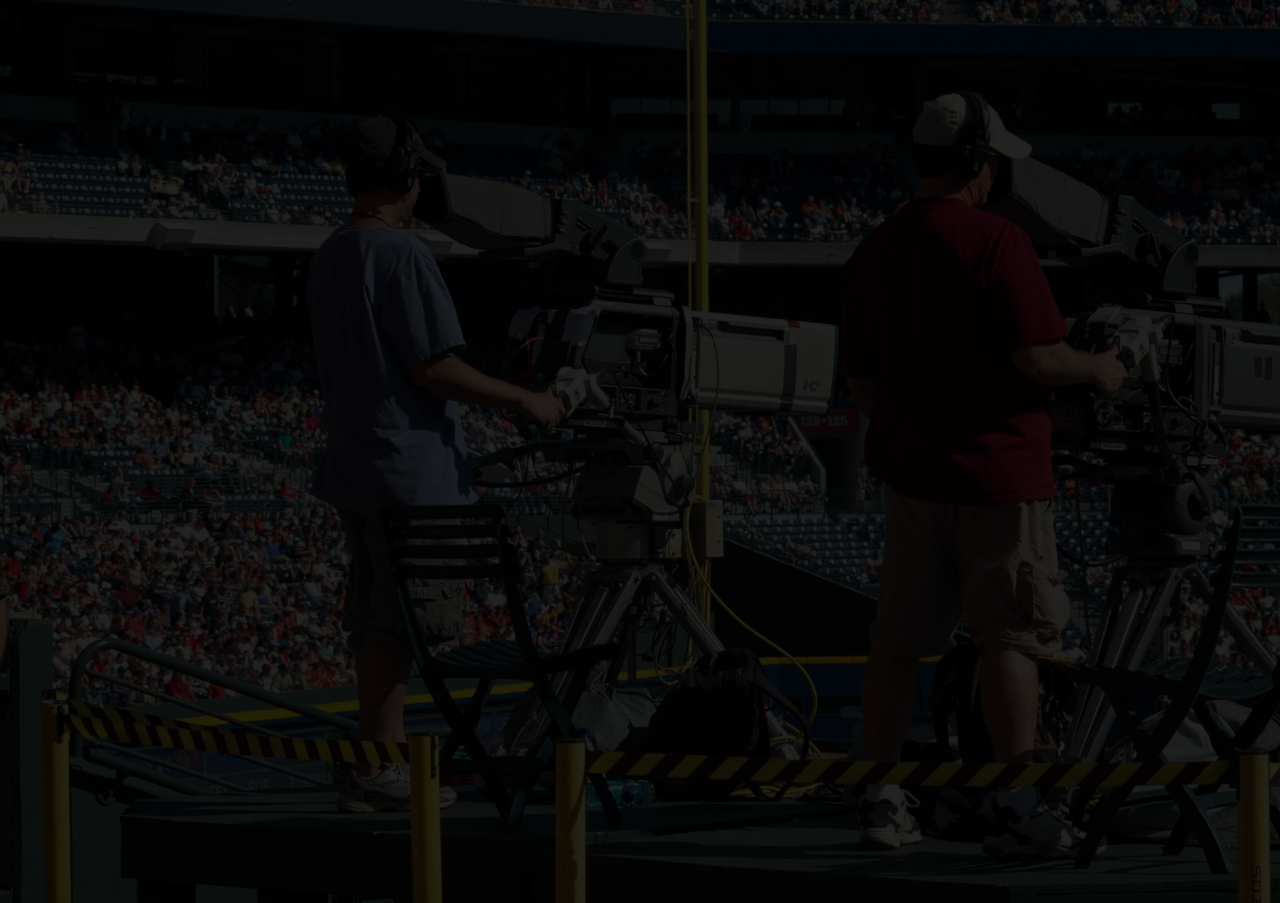
<file: index.html>
<!DOCTYPE html>
<html lang="es">
<head>
    <meta charset="UTF-8">
    <meta name="viewport" content="width=device-width, initial-scale=1.0">
    <title>Kario Media PM</title>
    <link rel="stylesheet" href="css/style.css">
</head>
<body>
    <div class="flex-container">
        <img src="../storage/img/kario sin kairo.png" alt="kario" class="kario">
        
        <div class="margenBlanca">
            <img src="../storage/img/kario.png" alt="Media" class="media">
            <p class="bienvenido">Bienvenido al panel digital de <br> KARIO Media</p>
            <p class="ingresa">Por favor ingresa los siguientes datos para ingresar a la plataforma</p>
            <form>
                <label for="usuario" class="usuario">Usuario</label><br>
                <input type="text" id="usuario2" name="usuario" required><br>
                <label for="contraseña" class="contraseña">Contraseña</label><br>
                <input type="password" id="contraseña2" name="contraseña" required>
                <a href="views/usuarioAdministrador.html" ><input type="button" value="Ingresa al panel" class="panel" ></a>
                <p class="tienes">Tienes problemas para ingresar? Por favor contactarse con asistencia técnica lo más pronto posible</p>
            </form>
        </div>
    </div>
</body>
</html>
</file>
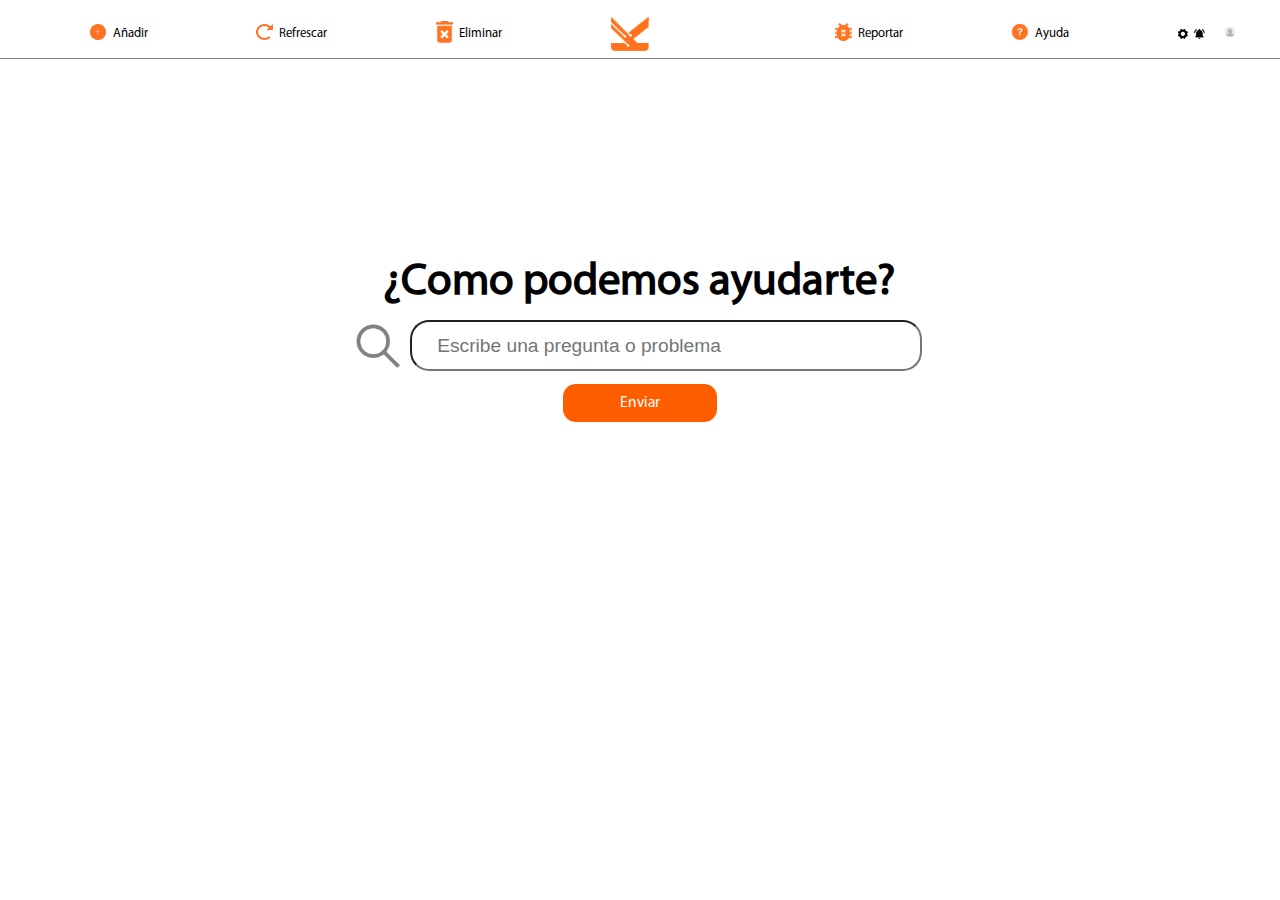
<file: views/ayuda.html>
<!DOCTYPE html>
<html lang="en">
<head>
    <meta charset="UTF-8">
    <meta name="viewport" content="width=device-width, initial-scale=1.0">
    <title>Ayuda</title>
    <link rel="stylesheet" href="../css/ayuda.css">
</head>
<body>
    <div class="flex-conteiner">
      <a href="añadir.html"><img src="../storage/img/Group 7@2x.png" alt="mas" class="mas"></a>
      <a href="añadir.html" class="Añadir">Añadir</a>
      <a href=""><img src="../storage/img/Icon open-reload@2x.png" alt="circul" class="circul"></a>
      <a href="" class="Añadir">Refrescar</a>
      <a href="eliminar.html"><img src="../storage/img/Icon material-delete-forever@2x.png" alt="caneca" class="caneca"></a>
      <a href="eliminar.html" class="Añadir">Eliminar</a>
      <img src="../storage/img/kario sin kairo@2x.png" alt="logo" class="logo">
      <a href="Repostes.html"><img src="../storage/img/Icon material-bug-report@2x.png" alt="report" class="report"></a>
      <a href="Repostes.html" class="Añadir">Reportar</a>
      <a href="ayuda.html"><img src="../storage/img/Icon ionic-ios-help-circle@2x.png" alt="circle" class="circle"></a>
      <a href="ayuda.html" class="Añadir">Ayuda</a>
      <a href=""><img src="../storage/img/Icon ionic-ios-settings@2x.png" alt="tuerca" class="tuerca"></a>
      <a href=""><img src="../storage/img/Icon material-notifications-active@2x.png" alt="campana" class="campana"></a>
      <a href="#cuadroSobrepuesto"><img src="../storage/img//Welcome_to_FigJam-removebg-preview.png" alt="foto" class="foto"></a>
    </div>
    <div class="linea"></div>
    <div id="cuadroSobrepuesto">
        <div id="contenidoCuadro">
          <img src="../storage/img//Welcome_to_FigJam-removebg-preview.png" alt="logologo" class="logologo">
          <p class="usuario">Usuario</p>
          <img src="../storage/img/icons8-salida-50.png" alt="login" class="login">
          <a href="../index.html" class="logout">Log-Out</a>
          <a href="#" id="cerrarCuadro" class="cerrar">Cerrar</a>
        </div>
      </div>
      <h1 class="como">¿Como podemos ayudarte?</h1>
    <img src="../storage/img/sWelcome_to_FigJam__1_-removebg-preview.png" alt="" class="lupa">
    <input type="text" name="pregunta" id="pregunta" placeholder="Escribe una pregunta o problema" class="pregunta2">
    <a href="" class="enviar">Enviar</a>
    <div><a href="menu.html"><img src="../storage/img/kario sin kairo@2x.png" alt="" class="medialogo"></a></div>
   
</body>
</html>
</file>
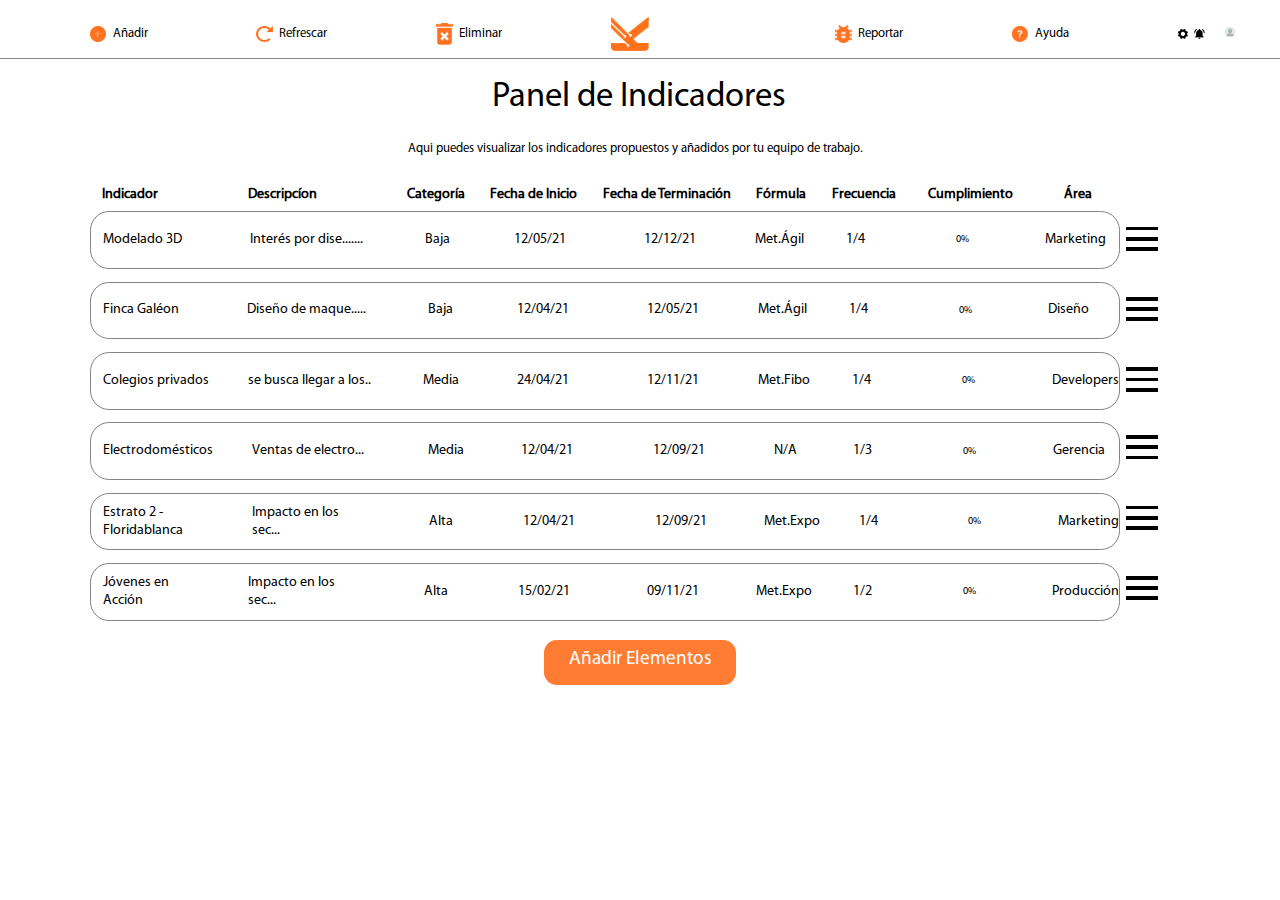
<file: views/añadir.html>
<!DOCTYPE html>
<html lang="es">
<head>
    <meta charset="UTF-8">
    <meta name="viewport" content="width=device-width, initial-scale=1.0">
    <title>Añadir</title>
    <link rel="stylesheet" href="../css/añadir.css">
</head>
<body>
    <div class="flex-conteiner">
        <img src="../storage/img/Group 7@2x.png" alt="mas" class="mas">
        <a href="añadir.html" class="Añadir">Añadir</a>
        <img src="../storage/img/Icon open-reload@2x.png" alt="circul" class="circul">
        <a href="" class="Añadir">Refrescar</a>
        <img src="../storage/img/Icon material-delete-forever@2x.png" alt="caneca" class="caneca">
        <a href="eliminar.html" class="Añadir">Eliminar</a>
        <img src="../storage/img/kario sin kairo@2x.png" alt="logo" class="logo">
        <img src="../storage/img/Icon material-bug-report@2x.png" alt="report" class="report">
        <a href="Repostes.html" class="Añadir">Reportar</a>
        <img src="../storage/img/Icon ionic-ios-help-circle@2x.png" alt="circle" class="circle">
        <a href="ayuda.html" class="Añadir">Ayuda</a>
        <a href=""><img src="../storage/img/Icon ionic-ios-settings@2x.png" alt="tuerca" class="tuerca"></a>
        <a href=""><img src="../storage/img/Icon material-notifications-active@2x.png" alt="campana" class="campana"></a>
        <a href="#cuadroSobrepuesto"><img src="../storage/img//Welcome_to_FigJam-removebg-preview.png" alt="foto" class="foto"></a>
    </div>
    <div class="linea"></div>
    <div><p class="indicadores">Panel de Indicadores</p></div>
    <div><p class="Aqui">Aqui puedes visualizar los indicadores propuestos y añadidos por tu equipo de trabajo.</p></div>
    <div class="flex-conteiner2">
        <p class="indicador">Indicador</p>
        <p class="descripcion">Descripcíon</p>
        <p class="categoria">Categoría</p>
        <p class="fecha1">Fecha de Inicio</p>
        <p class="fecha2">Fecha de Terminación</p>
        <p class="formula">Fórmula</p>
        <p class="frecuencia">Frecuencia</p>
        <p class="cumplimiento">Cumplimiento</p>
        <p class="area">Área</p>
    </div>
    <div class="flex">
        <p class="M">Modelado 3D</p>
        <p class="I">Interés por dise.......</p>
        <p class="B">Baja</p>
        <p class="cerocinco">12/05/21</p>
        <p class="doce">12/12/21</p>
        <p class="Me">Met.Ágil</p>
        <p class="uncuarto">1/4</p>
        <div class="progress-bar primero">
            <progress id="primero" min="0" max="100" value="31"></progress>
        </div>
        <p class="marketing">Marketing</p>
    </div>
    <div class="linea1">
        <div class="a"><p></p></div>
        <div class="a"><p></p></div>
        <div class="a"><p></p></div>
    </div>
    <div class="flex1">
        <p class="M">Finca Galéon</p>
        <p class="I">Diseño de maque.....</p>
        <p class="B">Baja</p>
        <p class="cerocinco">12/04/21</p>
        <p class="doce">12/05/21</p>
        <p class="Me">Met.Ágil</p>
        <p class="uncuarto">1/4</p>
        <div class="progress-bar segundo">
            <progress id="segundo" min="0" max="100" value="25"></progress>
        </div>
        <p class="marketing">Diseño</p>
    </div>
    <div class="linea2">
        <div class="a"><p></p></div>
        <div class="a"><p></p></div>
        <div class="a"><p></p></div>
    </div>
    <div class="flex2">
        <p class="M1">Colegios privados</p>
        <p class="I1">se busca llegar a los..</p>
        <p class="B1">Media</p>
        <p class="cerocinco1">24/04/21</p>
        <p class="doce1">12/11/21</p>
        <p class="Me1">Met.Fibo</p>
        <p class="uncuarto1">1/4</p>
        <div class="progress-bar tercero">
            <progress id="tercero" min="0" max="100" value="80"></progress>
        </div>
        <p class="marketing1">Developers</p>
    </div>
    <div class="linea3">
        <div class="a"><p></p></div>
        <div class="a"><p></p></div>
        <div class="a"><p></p></div>
    </div>
    <div class="flex3">
        <p class="M2">Electrodomésticos</p>
        <p class="I2">Ventas de electro...</p>
        <p class="B2">Media</p>
        <p class="cerocinco2">12/04/21</p>
        <p class="doce2">12/09/21</p>
        <p class="Me2">N/A</p>
        <p class="uncuarto2">1/3</p>
        <div class="progress-bar cuarto">
            <progress id="cuarto" min="0" max="100" value="32"></progress>
        </div>
        <p class="marketing2">Gerencia</p>
    </div>
    <div class="linea4">
        <div class="a"><p></p></div>
        <div class="a"><p></p></div>
        <div class="a"><p></p></div>
    </div>
    <div class="flex4">
        <p class="M3">Estrato 2 - Floridablanca</p>
        <p class="I3">Impacto en los sec...</p>
        <p class="B3">Alta</p>
        <p class="cerocinco3">12/04/21</p>
        <p class="doce3">12/09/21</p>
        <p class="Me3">Met.Expo</p>
        <p class="uncuarto3">1/4</p>
        <div class="progress-bar quinto">
            <progress id="quinto" min="0" max="100" value="95"></progress>
        </div>
        <p class="marketing3">Marketing</p>
    </div>
    <div class="linea5">
        <div class="a"><p></p></div>
        <div class="a"><p></p></div>
        <div class="a"><p></p></div>
    </div>
    <div class="flex5">
        <p class="M4">Jóvenes en Acción</p>
        <p class="I4">Impacto en los sec...</p>
        <p class="B4">Alta</p>
        <p class="cerocinco4">15/02/21</p>
        <p class="doce4">09/11/21</p>
        <p class="Me4">Met.Expo</p>
        <p class="uncuarto4">1/2</p>
        <div class="progress-bar sexto">
            <progress id="sexto" min="0" max="100" value="95"></progress>
        </div>
        <p class="marketing4">Producción</p>
    </div>
    <div class="linea6">
        <div class="a"><p></p></div>
        <div class="a"><p></p></div>
        <div class="a"><p></p></div>
    </div>
    <div id="cuadroSobrepuesto">
        <div id="contenidoCuadro">
          <img src="../storage/img//Welcome_to_FigJam-removebg-preview.png" alt="logologo" class="logologo">
          <p class="usuario">Usuario</p>
          <img src="../storage/img/icons8-salida-50.png" alt="login" class="login">
          <a href="../index.html" class="logout">Log-Out</a>
          <a href="#" id="cerrarCuadro" class="cerrar">Cerrar</a>
        </div>
      </div>
    <a href="#cuadroSobrepuesto1" id="cerrarCuadro" class="añadir1">Añadir Elementos</a>
    <div id="cuadroSobrepuesto1">
    <div id="contenidoCuadro1">
        <form>
            <label for="indicador" class="indicador1">Indicador:</label><br>
            <input type="text" name="indicador" id="indicador" class="indicador2"><br>
            <label for="Descripcíon" class="descripcion1">Descripcíon:</label><br>
            <input type="text" name="descripcion" id="Descripcíon" class="descripcion2"><br>
            <label for="Categoría" class="categoria1">Categoría:</label><br>
            <input type="text" name="categoria" id="Categoría" class="categoria2"><br>
            <label for="fechaI" class="fechai1">Fecha de Inicio:</label><br>
            <input type="date" name="fechai" id="fechaI" class="fechai2"><br>
            <label for="fechaF" class="fechaF">Fecha de Terminación:</label><br>
            <input type="date" name="fechaF" id="fechaF1" class="fechaF1"><br>
            <label for="formula" class="formula1">Formula:</label><br>
            <input type="text" name="formula" id="formula1" class="formula2"><br>
            <label for="frecuencia" class="free0">Frecuencia:</label><br>
            <input type="text" name="free" id="free" class="free"><br>
            <label for="cumplimiento" class="cumplimiento1">Cumplimiento:</label><br>
            <input type="text" name="cumplimiento" id="cumplimiento1" class="cumplimiento2"><br>
            <label for="area" class="area1">Área:</label><br>
            <input type="text" name="area" id="area" class="area2">

        </form>
        <a href="" id="cerrarCuadro" class="enviar">Enviar</a>
    </div>
    </div>
    <div class="indicadorme">Indicador</div>
    <div class="descripcionme">Descripcíon</div>
    <div class="cumplimientome">Cumplimiento</div>
    <div class="ver"><a href="#" class="b">Ver más</a></div>
    <div class="ver1"><a href="#" class="b">Ver más</a></div>
    <div><a href="menu.html"><img src="../storage/img/kario sin kairo@2x.png" alt="" class="medialogo"></a></div>
</body>
</html>
</file>
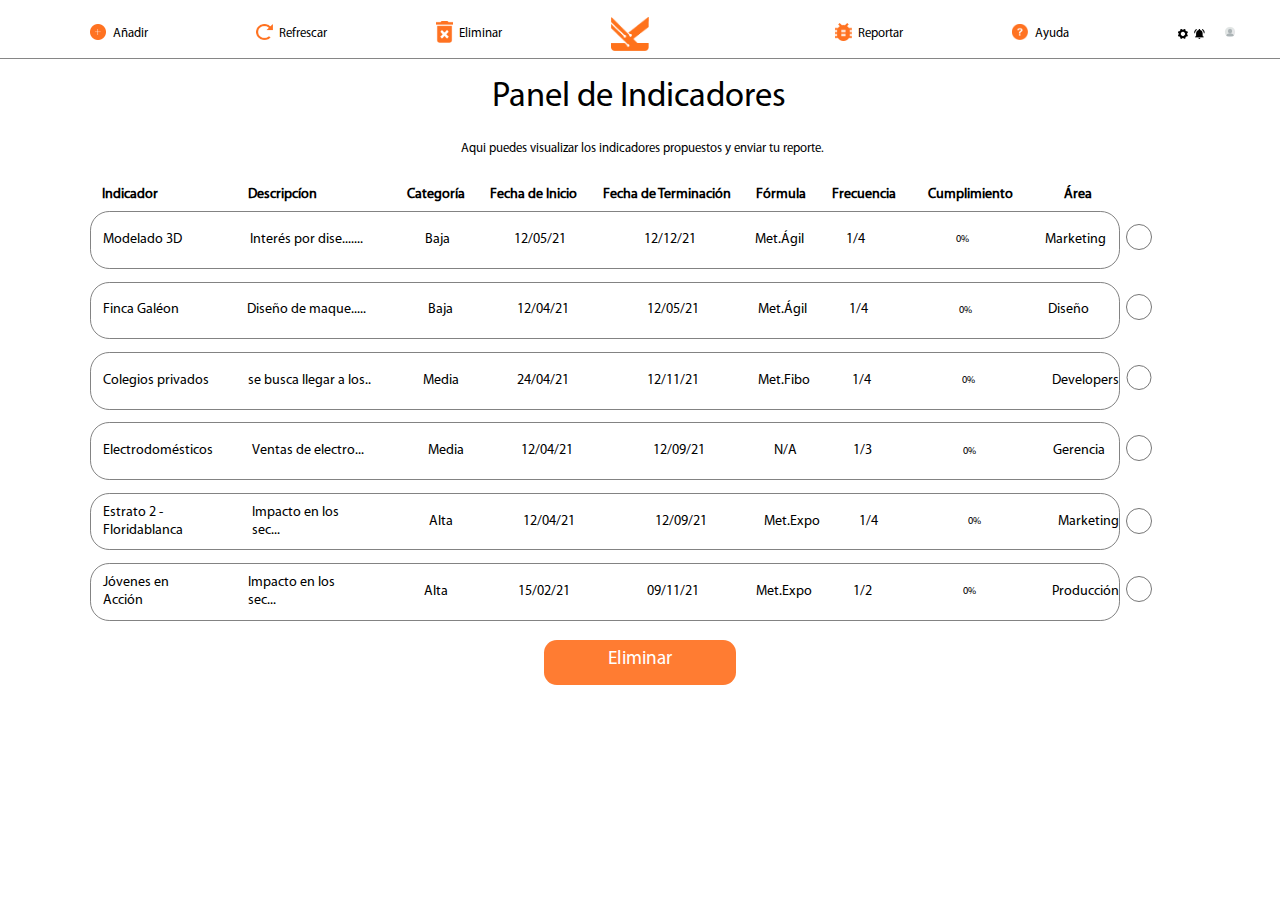
<file: views/eliminar.html>
<!DOCTYPE html>
<html lang="es">
<head>
    <meta charset="UTF-8">
    <meta name="viewport" content="width=device-width, initial-scale=1.0">
    <title>Eliminar</title>
    <link rel="stylesheet" href="../css/eliminar.css">
</head>
<body>
    <div class="flex-conteiner">
      <a href="añadir.html"><img src="../storage/img//Group 7@2x.png" alt="mas" class="mas"></a>
        <a href="añadir.html" class="Añadir">Añadir</a>
        <a href=""><img src="../storage/img//Icon open-reload@2x.png" alt="circul" class="circul"></a>
        <a href="" class="Añadir">Refrescar</a>
        <a href="eliminar.html"><img src="../storage/img//Icon material-delete-forever@2x.png" alt="caneca" class="caneca"></a>
        <a href="eliminar.html" class="Añadir">Eliminar</a>
        <img src="../storage/img//kario sin kairo@2x.png" alt="logo" class="logo">
        <a href="Repostes.html"><img src="../storage/img//Icon material-bug-report@2x.png" alt="report" class="report"></a>
        <a href="Repostes.html" class="Añadir">Reportar</a>
        <a href="ayuda.html"><img src="../storage/img//Icon ionic-ios-help-circle@2x.png" alt="circle" class="circle"></a>
        <a href="ayuda.html" class="Añadir">Ayuda</a>
        <a href=""><img src="../storage/img//Icon ionic-ios-settings@2x.png" alt="tuerca" class="tuerca"></a>
        <a href=""><img src="../storage/img//Icon material-notifications-active@2x.png" alt="campana" class="campana"></a>
        <a href="#cuadroSobrepuesto"><img src="../storage/img//Welcome_to_FigJam-removebg-preview.png" alt="foto" class="foto"></a>
  </div>
  <div class="linea"></div>
  <div><p class="indicadores">Panel de Indicadores</p></div>
  <div><p class="Aqui">Aqui puedes visualizar los indicadores propuestos y enviar tu reporte.</p></div>
  <div class="flex-conteiner2">
      <p class="indicador">Indicador</p>
      <p class="descripcion">Descripcíon</p>
      <p class="categoria">Categoría</p>
      <p class="fecha1">Fecha de Inicio</p>
      <p class="fecha2">Fecha de Terminación</p>
      <p class="formula">Fórmula</p>
      <p class="frecuencia">Frecuencia</p>
      <p class="cumplimiento">Cumplimiento</p>
      <p class="area">Área</p>
  </div>
  <div class="flex">
      <p class="M">Modelado 3D</p>
      <p class="I">Interés por dise.......</p>
      <p class="B">Baja</p>
      <p class="cerocinco">12/05/21</p>
      <p class="doce">12/12/21</p>
      <p class="Me">Met.Ágil</p>
      <p class="uncuarto">1/4</p>
      <div class="progress-bar primero">
          <progress id="primero" min="0" max="100" value="31"></progress>
      </div>
      <p class="marketing">Marketing</p>
  </div>
  <div class="linea1">
      <input type="radio" name="a" id="a" class="a">
  </div>
  <div class="flex1">
      <p class="M">Finca Galéon</p>
      <p class="I">Diseño de maque.....</p>
      <p class="B">Baja</p>
      <p class="cerocinco">12/04/21</p>
      <p class="doce">12/05/21</p>
      <p class="Me">Met.Ágil</p>
      <p class="uncuarto">1/4</p>
      <div class="progress-bar segundo">
          <progress id="segundo" min="0" max="100" value="25"></progress>
      </div>
      <p class="marketing">Diseño</p>
  </div>
  <div class="linea2">
    <input type="radio" name="a" id="a" class="a">
  </div>
  <div class="flex2">
      <p class="M1">Colegios privados</p>
      <p class="I1">se busca llegar a los..</p>
      <p class="B1">Media</p>
      <p class="cerocinco1">24/04/21</p>
      <p class="doce1">12/11/21</p>
      <p class="Me1">Met.Fibo</p>
      <p class="uncuarto1">1/4</p>
      <div class="progress-bar tercero">
          <progress id="tercero" min="0" max="100" value="80"></progress>
      </div>
      <p class="marketing1">Developers</p>
  </div>
  <div class="linea3">
    <input type="radio" name="a" id="a" class="a">
  </div>
  <div class="flex3">
      <p class="M2">Electrodomésticos</p>
      <p class="I2">Ventas de electro...</p>
      <p class="B2">Media</p>
      <p class="cerocinco2">12/04/21</p>
      <p class="doce2">12/09/21</p>
      <p class="Me2">N/A</p>
      <p class="uncuarto2">1/3</p>
      <div class="progress-bar cuarto">
          <progress id="cuarto" min="0" max="100" value="32"></progress>
      </div>
      <p class="marketing2">Gerencia</p>
  </div>
  <div class="linea4">
    <input type="radio" name="a" id="a" class="a">
  </div>
  <div class="flex4">
      <p class="M3">Estrato 2 - Floridablanca</p>
      <p class="I3">Impacto en los sec...</p>
      <p class="B3">Alta</p>
      <p class="cerocinco3">12/04/21</p>
      <p class="doce3">12/09/21</p>
      <p class="Me3">Met.Expo</p>
      <p class="uncuarto3">1/4</p>
      <div class="progress-bar quinto">
          <progress id="quinto" min="0" max="100" value="95"></progress>
      </div>
      <p class="marketing3">Marketing</p>
  </div>
  <div class="linea5">
    <input type="radio" name="a" id="a" class="a">
  </div>
  <div class="flex5">
      <p class="M4">Jóvenes en Acción</p>
      <p class="I4">Impacto en los sec...</p>
      <p class="B4">Alta</p>
      <p class="cerocinco4">15/02/21</p>
      <p class="doce4">09/11/21</p>
      <p class="Me4">Met.Expo</p>
      <p class="uncuarto4">1/2</p>
      <div class="progress-bar sexto">
          <progress id="sexto" min="0" max="100" value="95"></progress>
      </div>
      <p class="marketing4">Producción</p>
  </div>
  <div class="linea6">
    <input type="radio" name="a" id="a" class="a">
  </div>
  <div id="cuadroSobrepuesto">
      <div id="contenidoCuadro">
        <img src="../storage/img//Welcome_to_FigJam-removebg-preview.png" alt="logologo" class="logologo">
        <p class="usuario">Usuario</p>
        <img src="../storage/img//icons8-salida-50.png" alt="login" class="login">
        <a href="Index.html" class="logout"><a href="../" class="logout">Log-Out</a></a>
        <a href="#" id="cerrarCuadro" class="cerrar">Cerrar</a>
      </div>
    </div>
  <a href="#cuadroSobrepuesto1" id="cerrarCuadro" class="añadir1">Eliminar</a>
  <div id="cuadroSobrepuesto1">
    <div id="contenidoCuadro1">
        <p class="deseas">¿Seguro desea Eliminar?</p>
        <a href="#" id="cancelar" class="cancelar">Cancelar</a>
        <a href="" id="cerrarCuadro" class="enviar">Eliminar</a>
    </div>
  </div>
  <div class="indicadorme">Indicador</div>
    <div class="descripcionme">Descripcíon</div>
    <div class="cumplimientome">Cumplimiento</div>
    <div class="ver"><a href="#" class="b">Ver más</a></div>
    <div class="ver1"><a href="#" class="b">Ver más</a></div>
    <div><a href="menu.html"><img src="../storage/img//kario sin kairo@2x.png" alt="" class="medialogo"></a></div>
</body>
</html>
</file>
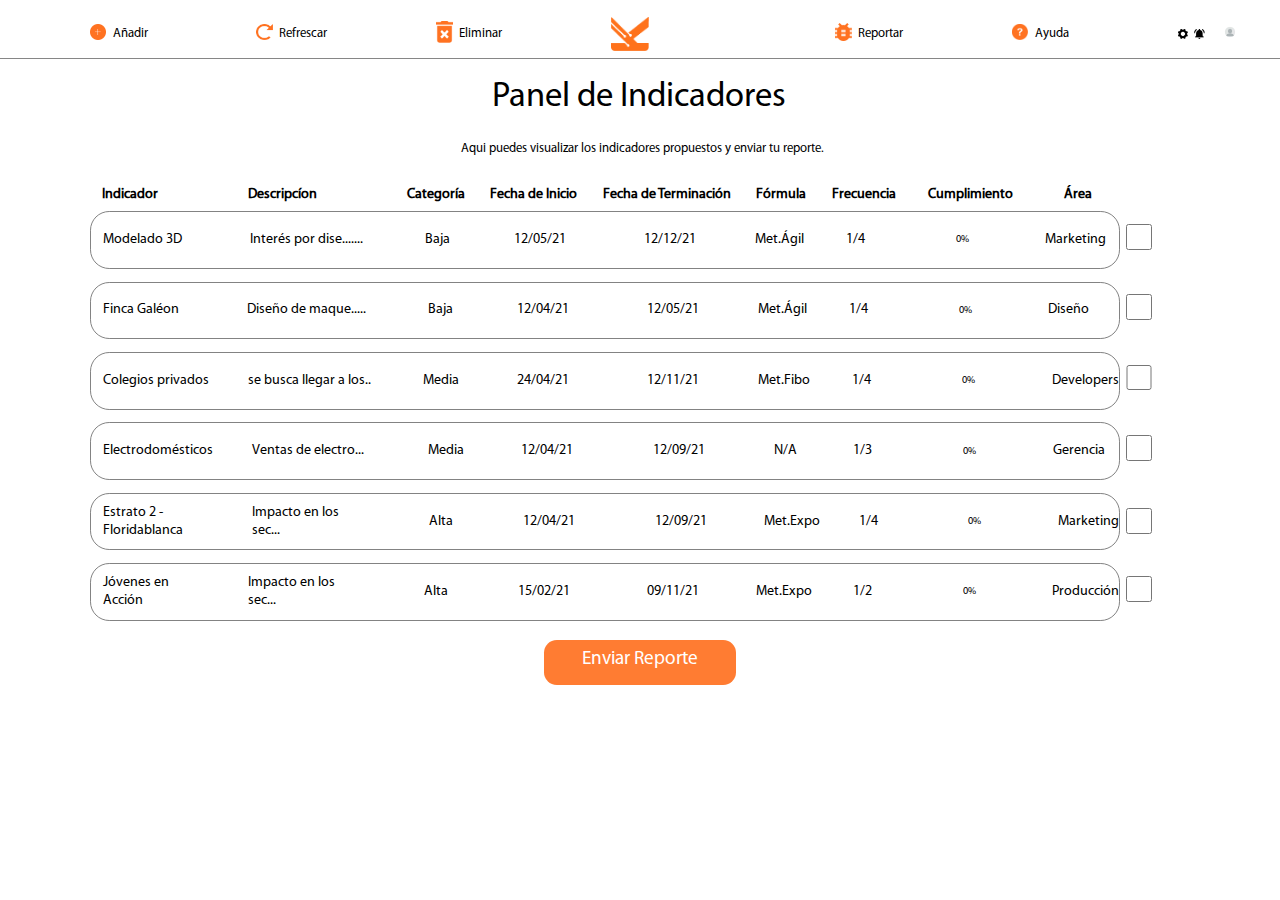
<file: views/Repostes.html>
<!DOCTYPE html>
<html lang="es">
<head>
    <meta charset="UTF-8">
    <meta name="viewport" content="width=device-width, initial-scale=1.0">
    <title>Reportes</title>
    <link rel="stylesheet" href="../css/Reportes.css">
</head>
<body>
    <div class="flex-conteiner">
      <a href="añadir.html"><img src="../storage/img/Group 7@2x.png" alt="mas" class="mas"></a>
        <a href="añadir.html" class="Añadir">Añadir</a>
        <a href=""><img src="../storage/img/Icon open-reload@2x.png" alt="circul" class="circul"></a>
        <a href="" class="Añadir">Refrescar</a>
        <a href="eliminar.html"><img src="../storage/img/Icon material-delete-forever@2x.png" alt="caneca" class="caneca"></a>
        <a href="eliminar.html" class="Añadir">Eliminar</a>
        <img src="../storage/img/kario sin kairo@2x.png" alt="logo" class="logo">
        <a href="Repostes.html"><img src="../storage/img/Icon material-bug-report@2x.png" alt="report" class="report"></a>
        <a href="Repostes.html" class="Añadir">Reportar</a>
        <a href="ayuda.html"><img src="../storage/img/Icon ionic-ios-help-circle@2x.png" alt="circle" class="circle"></a>
        <a href="ayuda.html" class="Añadir">Ayuda</a>
        <a href=""><img src="../storage/img/Icon ionic-ios-settings@2x.png" alt="tuerca" class="tuerca"></a>
        <a href=""><img src="../storage/img/Icon material-notifications-active@2x.png" alt="campana" class="campana"></a>
        <a href="#cuadroSobrepuesto"><img src="../storage/img//Welcome_to_FigJam-removebg-preview.png" alt="foto" class="foto"></a>
  </div>
  <div class="linea"></div>
  <div><p class="indicadores">Panel de Indicadores</p></div>
  <div><p class="Aqui">Aqui puedes visualizar los indicadores propuestos y enviar tu reporte.</p></div>
  <div class="flex-conteiner2">
      <p class="indicador">Indicador</p>
      <p class="descripcion">Descripcíon</p>
      <p class="categoria">Categoría</p>
      <p class="fecha1">Fecha de Inicio</p>
      <p class="fecha2">Fecha de Terminación</p>
      <p class="formula">Fórmula</p>
      <p class="frecuencia">Frecuencia</p>
      <p class="cumplimiento">Cumplimiento</p>
      <p class="area">Área</p>
  </div>
  <div class="flex">
      <p class="M">Modelado 3D</p>
      <p class="I">Interés por dise.......</p>
      <p class="B">Baja</p>
      <p class="cerocinco">12/05/21</p>
      <p class="doce">12/12/21</p>
      <p class="Me">Met.Ágil</p>
      <p class="uncuarto">1/4</p>
      <div class="progress-bar primero">
          <progress id="primero" min="0" max="100" value="31"></progress>
      </div>
      <p class="marketing">Marketing</p>
  </div>
  <div class="linea1">
      <input type="checkbox" name="a" id="a" class="a">
  </div>
  <div class="flex1">
      <p class="M">Finca Galéon</p>
      <p class="I">Diseño de maque.....</p>
      <p class="B">Baja</p>
      <p class="cerocinco">12/04/21</p>
      <p class="doce">12/05/21</p>
      <p class="Me">Met.Ágil</p>
      <p class="uncuarto">1/4</p>
      <div class="progress-bar segundo">
          <progress id="segundo" min="0" max="100" value="25"></progress>
      </div>
      <p class="marketing">Diseño</p>
  </div>
  <div class="linea2">
    <input type="checkbox" name="a" id="a" class="a">
  </div>
  <div class="flex2">
      <p class="M1">Colegios privados</p>
      <p class="I1">se busca llegar a los..</p>
      <p class="B1">Media</p>
      <p class="cerocinco1">24/04/21</p>
      <p class="doce1">12/11/21</p>
      <p class="Me1">Met.Fibo</p>
      <p class="uncuarto1">1/4</p>
      <div class="progress-bar tercero">
          <progress id="tercero" min="0" max="100" value="80"></progress>
      </div>
      <p class="marketing1">Developers</p>
  </div>
  <div class="linea3">
    <input type="checkbox" name="a" id="a" class="a">
  </div>
  <div class="flex3">
      <p class="M2">Electrodomésticos</p>
      <p class="I2">Ventas de electro...</p>
      <p class="B2">Media</p>
      <p class="cerocinco2">12/04/21</p>
      <p class="doce2">12/09/21</p>
      <p class="Me2">N/A</p>
      <p class="uncuarto2">1/3</p>
      <div class="progress-bar cuarto">
          <progress id="cuarto" min="0" max="100" value="32"></progress>
      </div>
      <p class="marketing2">Gerencia</p>
  </div>
  <div class="linea4">
    <input type="checkbox" name="a" id="a" class="a">
  </div>
  <div class="flex4">
      <p class="M3">Estrato 2 - Floridablanca</p>
      <p class="I3">Impacto en los sec...</p>
      <p class="B3">Alta</p>
      <p class="cerocinco3">12/04/21</p>
      <p class="doce3">12/09/21</p>
      <p class="Me3">Met.Expo</p>
      <p class="uncuarto3">1/4</p>
      <div class="progress-bar quinto">
          <progress id="quinto" min="0" max="100" value="95"></progress>
      </div>
      <p class="marketing3">Marketing</p>
  </div>
  <div class="linea5">
    <input type="checkbox" name="a" id="a" class="a">
  </div>
  <div class="flex5">
      <p class="M4">Jóvenes en Acción</p>
      <p class="I4">Impacto en los sec...</p>
      <p class="B4">Alta</p>
      <p class="cerocinco4">15/02/21</p>
      <p class="doce4">09/11/21</p>
      <p class="Me4">Met.Expo</p>
      <p class="uncuarto4">1/2</p>
      <div class="progress-bar sexto">
          <progress id="sexto" min="0" max="100" value="95"></progress>
      </div>
      <p class="marketing4">Producción</p>
  </div>
  <div class="linea6">
    <input type="checkbox" name="a" id="a" class="a">
  </div>
  <div id="cuadroSobrepuesto">
      <div id="contenidoCuadro">
        <img src="../storage/img//Welcome_to_FigJam-removebg-preview.png" alt="logologo" class="logologo">
        <p class="usuario">Usuario</p>
        <img src="../storage/img/icons8-salida-50.png" alt="login" class="login">
        <a href="../index.html" class="logout">Log-Out</a>
        <a href="#" id="cerrarCuadro" class="cerrar">Cerrar</a>
      </div>
    </div>
  <a href="#cuadroSobrepuesto1" id="cerrarCuadro" class="añadir1">Enviar Reporte</a>
  <div id="cuadroSobrepuesto1">
    <div id="contenidoCuadro1">
        <p class="deseas">¿Deseas enviar el reporte?</p>
        <a href="#" id="cancelar" class="cancelar">Cancelar</a>
        <a href="" id="cerrarCuadro" class="enviar">Enviar</a>
    </div>
  </div>
  <div class="indicadorme">Indicador</div>
    <div class="descripcionme">Descripcíon</div>
    <div class="cumplimientome">Cumplimiento</div>
    <div class="ver"><a href="#" class="b">Ver más</a></div>
    <div class="ver1"><a href="#" class="b">Ver más</a></div>
    <div><a href="menu.html"><img src="../storage/img/kario sin kairo@2x.png" alt="" class="medialogo"></a></div>
</body>
</html>
</file>
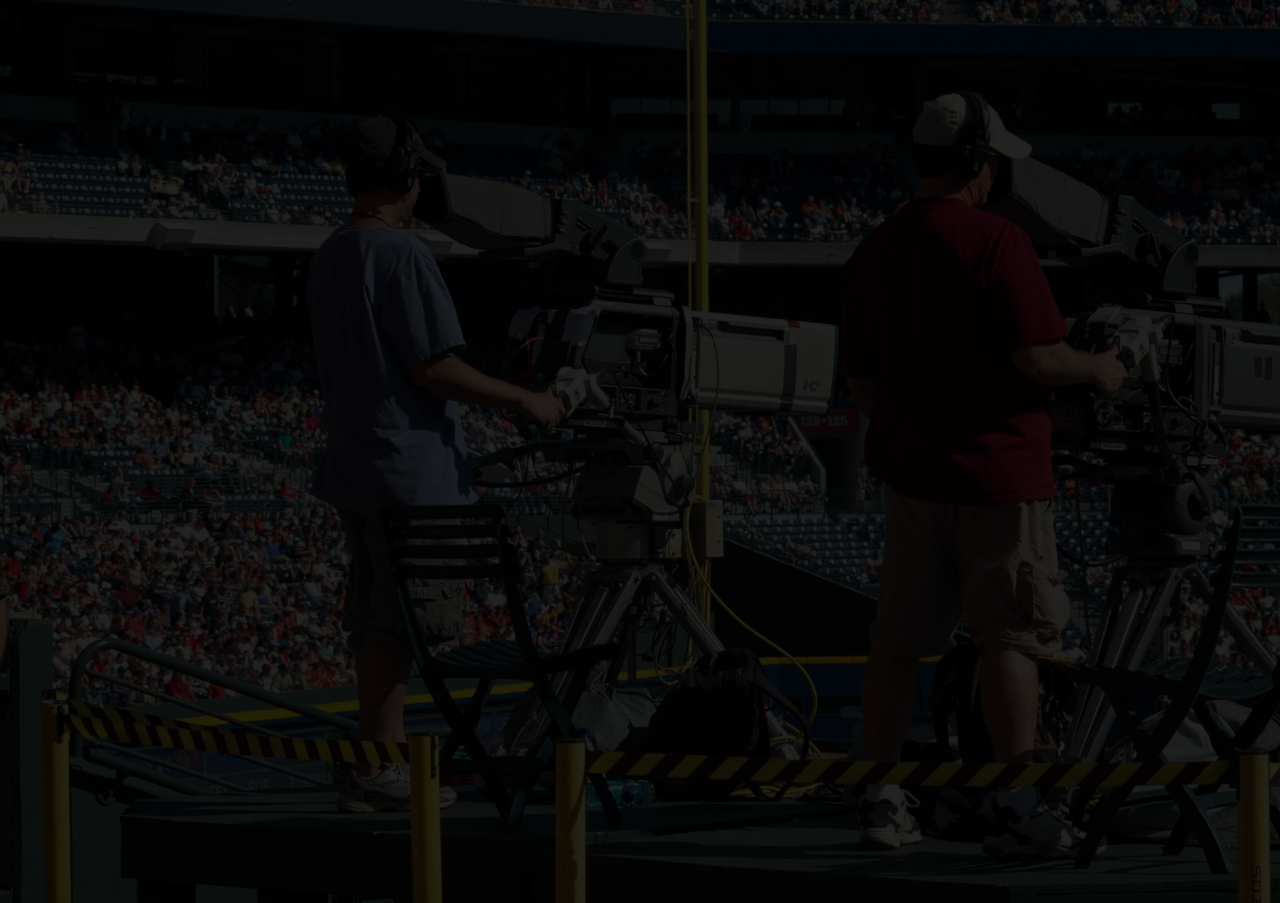
<file: views/usuarioAdministrador.html>
<!DOCTYPE html>
<html lang="es">
<head>
    <meta charset="UTF-8">
    <meta name="viewport" content="width=device-width, initial-scale=1.0">
    <title>Bienvenido</title>
    <link rel="stylesheet" href="../css/style.css"> 
    <link rel="stylesheet" href="../css/Administrador.css">
    <meta http-equiv="refresh" content="6; url=añadir.html">
</head>
<body>
    <div>
        <div class="margenBlanca2">
            <img src="../storage/img//kario.png" alt="logo" class="logo">
            <p class="nuevo">Bienvenido de nuevo</p>
            <img src="../storage/img//Welcome_to_FigJam-removebg-preview.png" alt="welcome" class="welcome">
            <p class="neimar">Neimar Pele</p>
            <p class="administrador">Usuario Administrador</p>
        </div>
        <div>
            <img src="../storage/img//kario sin kairo.png" alt="kario" class="kario1">
        </div>
        <div id="animatingElement" class="animated-element"></div>
        <a href="añadir.html" class="trigger"></a>
    </div>
</body>
</html>
</file>
<file: css/style.css>
@font-face {
    font-family: 'Myriad pro, regular';
    src: url(../storage/img/font/Myriad\ Pro\ Regular.ttf);
}

body{
    display: flex;
    justify-content: center;    
    align-items: center;
    background-image: url(../storage/img/pexels-pixabay-159400.png);
    background-repeat: no-repeat;
    background-color: black;
    background-size: cover;
    width: 98.8vw;
    height: 98.5vh;   
}

.kario{
    position: absolute;
    animation: kario 3s;
    opacity: 0;
    top: 40vh;
    left: 45vw;
    width: 12vi;
}

@keyframes kario {
    0%{
        opacity: 0;
    }
    50%{
        opacity: 1;
    }
    100%{
        opacity: 0;
    }
    
}

.margenBlanca{
    position: absolute;
    background-color: white;
    width: 42vi;
    height: 31vi;
    top: 25vh;
    left: 29vw;
    border-radius: 3vi;
    animation: blanco 2s forwards;
    animation-delay: 3s;
    opacity: 0;
}
.media{
    position: absolute;
    top: 0.5vi;
    left: 18vi;
    width: 5vw;
}
.bienvenido{
    position: absolute;
    text-align: center;
    font-size: 1.5vi;
    top: 5vi;
    left: 11.5vi;
    font-family: 'Myriad pro, regular';
}
.ingresa{
    position: absolute;
    text-align: center;
    font-size: 0.8vi;
    top: 10vi;
    left: 10vi;
    font-family: 'Myriad pro, regular';
    color: #6D6D6D;
}
.usuario{
    position: absolute;
    top: 13vi;
    left: 6.5vi;
    font-family: 'Myriad pro, regular';
    font-size: 1.2vi;
    color: #6D6D6D;
}
#usuario2{
    position: absolute;
    border-color: #bebebe;
    width: 29vi;
    height: 2vi;
    top: 15vi;
    left: 6vi;
    border-radius: 0.7vi;
    text-align: center;
}
.contraseña{
    position: absolute;
    top: 18vi;
    left: 6.5vi;
    font-family: 'Myriad pro, regular';
    font-size: 1.2vi;
    color: #6D6D6D;
}
#contraseña2{
    position: absolute;
    border-color: #bebebe;
    width: 29vi;
    height: 2vi;
    top: 20vi;
    left: 6vi;
    border-radius: 0.7vi;
    text-align: center;
}
.panel{
    position: absolute;
    top: 23.5vi;
    left: 16vi;
    text-decoration: none;
    font-size: 1vi;
    font-family: 'Myriad pro, regular';
    color: white;
    background-color: #FF7C32;
    width: 10vi;
    height: 3vi;
    border-radius: 2vi;
    border: none;
}

.tienes{
    position: absolute;
    top: 28vi;
    left: 6vi;
    font-size: 0.7vi;
    font-family: 'Myriad pro, regular';
    color: #6D6D6D;
}

@keyframes blanco {
    0%{
        opacity: 0;
    }
    100%{
        opacity: 1;
    }
}

@media screen and (max-width: 600px) {
    .kario{
        left: 30vi;
        width: 40vi;
    }
    .margenBlanca{
        height: 145vi;
        width: 80vi;
        top: 16vh;
        left: 10vw;
        border-radius: 10vi;
    }
    .media{
        width: 25vi;
        left: 27vi;
        top: 3vi;
    }
    .bienvenido{
        font-size: 5vi;
        top: 30vi;
        left: 9vi;
    }
    .ingresa{
        font-size: 3vi;
        top: 47vi;
        left: 10vi;
        width: 60vi;
    }
    .usuario{
        top: 68vi;
        left: 32vi;
        font-size: 5vi;
    }
    #usuario2{
        width: 56vi;
        height: 5vi;
        top: 75vi;
        left: 11vi;
        border-radius: 1.5vi;
    }
    .contraseña{
        top: 90vi;
        left: 27.5vi;
        font-size: 5vi;   
    }
    #contraseña2{
        width: 56vi;
        height: 5vi;
        top: 97vi;
        left: 11vi;
        border-radius: 1.5vi;
    }
    .panel{
        top: 110vi;
        left: 22.5vi;
        width: 35vi;
        height: 10vi;
        border-radius: 4vi;
        font-size: 3.5vi;
    }
    .tienes{
        top: 125vi;
        left: 10vi;
        width: 60vi;
        font-size: 2.2vi;
        text-align: center;
    }
}
</file>
<file: css/ayuda.css>
@font-face {
    font-family: 'Myriad pro, regular';
    src: url(../storage/img/font/Myriad\ Pro\ Regular.ttf);
}
*{
    margin: 0;
    padding: 0;
    box-sizing: border-box;
}
body{
    display: inline-block;
}
.flex-conteiner{
    position: absolute;
    display: flex;
    justify-content: center;
    align-items: center;
    margin-top: 1vi;
}

.mas{
    margin-left: 7vi;
    width: 1.3vi;
}
.Añadir{
    text-decoration: none;
    color: black;
    margin-left: 0.5vi;
    font-size: 1vi;
    font-family: 'Myriad pro, regular';
}
.circul{
    margin-left: 8.5vi;
    width: 1.3vi;
}
.caneca{
    margin-left: 8.5vi;
    width: 1.3vi;
}
.logo{
    margin-left: 8.5vi;
    width: 3vi;
}
.report{
    margin-left: 14.5vi;
    width: 1.3vi;
}
.circle{
    margin-left: 8.5vi;
    width: 1.3vi;
}
.tuerca{
    margin-left: 8.5vi;
    width: 0.8vi;
}
.campana{
    margin-left: 0.5vi;
    width: 0.8vi;
}
.foto{
    margin-left: 0.5vi;
    width: 3vi;
}
.linea{
    background-color: rgb(134, 134, 134);
    width: 100vi;
    height: 0.1vi;
    margin-top: 4.5vi;
}
.como{
    position: absolute;
    font-size: 3.5vi;
    font-family: 'Myriad pro, regular';
    top: 20vi;
    left: 29.9vi;
}
.pregunta2{
    position: absolute;
    width: 40vi;
    height: 4vi;
    border-radius: 1.5vi;
    font-size: 1.5vi;
    padding-left: 2vi;
    left: 32vi;
    top: 25vi;
    
}
.lupa{
    position: absolute;
    width: 13vi;
    top: 20.5vi;
    left: 23vi;
}
.enviar{
    position: absolute;
    font-size: 1.2vi;
    font-family: 'Myriad pro, regular';
    text-decoration: none;
    color: white;
    background-color: #ff5e00;
    width: 12vi;
    height: 3vi;
    text-align: center;
    line-height: 3vi;
    border-radius: 1vi;
    top: 30vi;
    left: 44vi;

}
#cuadroSobrepuesto {
    display: none;
    position: fixed;
    top: 4.6vi;
    left: 85vi;
    z-index: 999;
    
}

#contenidoCuadro {
    width: 15vi;
    height: 20vi;
    background-image: linear-gradient(to bottom, #E66319 5vi, #3E3737 5vi);
    border-radius: 0.3vi;
}
#cerrarCuadro {
display: block;
}
#mostrarCuadro {
cursor: pointer;
}
#cuadroSobrepuesto:target {
display: block;
}
.cerrar{
    position: absolute;
    font-size: 1.1vi;
    font-family: 'Myriad pro, regular';
    text-decoration: none;
    color: white;
    top: 18.5vi;
    left: 6vi;
}
.logologo{
    position: absolute;
    width: 6vi;
    top: 1.5vi;
    left: 4.5vi;
}
.usuario{
    position: absolute;
    font-size: 1.7vi;
    font-family: 'Myriad pro, regular';
    color: white;
    top: 8vi;
    left: 5vi;
}
.login{
    position: absolute;
    width: 1.5vi;
    top: 13vi;
    left: 3.5vi;
}
.logout{
    position: absolute;
    font-size: 1.5vi;
    font-family: 'Myriad pro, regular';
    text-decoration: none;
    color: white;
    top: 12.8vi;
    left: 5.3vi;
}
.medialogo{
    display: none;
}
@media screen and (max-width: 600px) {
    .flex-conteiner{
        flex-direction: column;
        width: 10vi;
        top: 100vi;
    }
    .Añadir{
        display: none;
    }
    .Añadir{
        display: none;
    }
    .mas{
        display: none;
    }
    .circul{
        display: none;
    }
    .caneca{
        display: none;
    }
    .logo{
        display: none;
    }
    .report{
        display: none;
    }
    .circle{
        display: none;
    }
    .tuerca{
        width: 4vi;
        margin-top: 35vh;
        margin-left: 175vi;
    }
    .campana{
        margin-top: 3vi;
        width: 4vi;
        margin-left: 175vi;
    }
    .foto{
        margin-top: 3vi;
        width: 11vi;
        margin-left: 175vi;
    }
    .linea{
        display: none;
    }
    .como{
        font-size: 8vi;
        left: 5vi;
        top: 50vi;
    }
    .logologo{
        width: 15vi;
        top: 2vi;
        left: 10vi;
    }
    .usuario{
        font-size: 5vi;
        top: 17.5vi;
        left: 9.6vi;
    }
    .logout{
        font-size: 3.5vi;
        top: 28vi;
        left: 12vi;
    }
    .login{
        width: 4vi;
        top: 28vi;
        left: 7vi;
    }
    .cerrar{
        font-size: 3vi;
        top: 39vi;
        left: 13.6vi;
    }
    #cuadroSobrepuesto{
        top: 160vi;
        left: 51vi;
    }
    #contenidoCuadro{
        width: 35vi;
        height: 45vi;
        background-image: linear-gradient(to bottom, #ff5e00 11vi, #3E3737 5vi);
    }
    .deseas{
        font-size: 7vi;
        left: 1vi;
        top: 15vi;
        width: 80vi;
    }
    .cancelar{
        top: 40vi;
        left: 25.5vi;
        width: 22vi;
        height: 5vi;
        font-size: 3.5vi;
        line-height: 5vi;
    }
    .enviar{
        top: 90vi;
        left: 32.5vi;
        width: 35vi;
        height: 8vi;
        font-size: 3.5vi;
        line-height: 8.5vi;
    }
    .medialogo{
        position: absolute;
        display: block;
        width: 20vi;
        top: 5vi;
        left: 40vi;
    }
    .lupa{
        width: 30vi;
        left: -5vi;
        top: 60vi;
    }
    .pregunta2{
        width: 78vi;
        height: 9vi;
        left: 16vi;
        top: 70.5vi;
        font-size: 3.5vi;
    }
}
</file>
<file: css/añadir.css>
@font-face {
    font-family: 'Myriad pro, regular';
    src: url(../storage/img/font/Myriad\ Pro\ Regular.ttf);
}
*{
    margin: 0;
    padding: 0;
    box-sizing: border-box;
}
body{
    display: flex;
}
.flex-conteiner{
    position: absolute;
    display: flex;
    justify-content: center;
    align-items: center;
    flex-direction: row;
    margin-top: 1vi;
}
.mas{
    margin-left: 7vi;
    width: 1.3vi;
}
.Añadir{
    text-decoration: none;
    color: black;
    margin-left: 0.5vi;
    font-size: 1vi;
    font-family: 'Myriad pro, regular';
}
.circul{
    margin-left: 8.5vi;
    width: 1.3vi;
}
.caneca{
    margin-left: 8.5vi;
    width: 1.3vi;
}
.logo{
    margin-left: 8.5vi;
    width: 3vi;
}
.report{
    margin-left: 14.5vi;
    width: 1.3vi;
}
.circle{
    margin-left: 8.5vi;
    width: 1.3vi;
}
.tuerca{
    margin-left: 8.5vi;
    width: 0.8vi;
}
.campana{
    margin-left: 0.5vi;
    width: 0.8vi;
}
.foto{
    margin-left: 0.5vi;
    width: 3vi;
}
.linea{
    background-color: rgb(134, 134, 134);
    width: 100vi;
    height: 0.1vi;
    margin-top: 4.5vi;
}
.indicadores{
    position: absolute;
    font-size: 2.7vi;
    font-family: 'Myriad pro, regular';
    top: 6vi;
    left: 38.45vi;
}
.Aqui{
    position: absolute;
    font-size: 1vi;
    font-family: 'Myriad pro, regular';
    top: 11vi;
    left: 31.9vi;
}
.flex-conteiner2{
    position: absolute;
    display: flex;
    margin-top: 14.5vi;
    margin-left: 8vi;
}
.indicador{
    font-size: 1.1vi;
    font-family: 'Myriad pro, regular';
    font-weight: bold;
}
.descripcion{
    font-size: 1.1vi;
    font-family: 'Myriad pro, regular';
    font-weight: bold;
    margin-left: 7vi;
}
.categoria{
    font-size: 1.1vi;
    font-family: 'Myriad pro, regular';
    font-weight: bold;
    margin-left: 7vi;
}
.fecha1{
    font-size: 1.1vi;
    font-family: 'Myriad pro, regular';
    font-weight: bold;
    margin-left: 2vi;
}
.fecha2{
    font-size: 1.1vi;
    font-family: 'Myriad pro, regular';
    font-weight: bold;
    margin-left: 2vi;
}
.formula{
    font-size: 1.1vi;
    font-family: 'Myriad pro, regular';
    font-weight: bold;
    margin-left: 2vi;
}
.frecuencia{
    font-size: 1.1vi;
    font-family: 'Myriad pro, regular';
    font-weight: bold;
    margin-left: 2vi;
}
.cumplimiento{
    font-size: 1.1vi;
    font-family: 'Myriad pro, regular';
    font-weight: bold;
    margin-left: 2.5vi;
}
.area{
    font-size: 1.1vi;
    font-family: 'Myriad pro, regular';
    font-weight: bold;
    margin-left: 4vi;
}
.flex{
    position: absolute;
    display: flex;
    align-items: center;
    width: 80.5vi;
    height: 4.5vi;
    top: 16.5vi;
    left: 7vi;
    border: 1px solid rgb(131, 131, 131);
    border-radius: 1.5vi;
}
.M{
    font-size: 1.1vi;
    font-family: 'Myriad pro, regular';
    margin-left: 1vi;
}
.I{
    font-size: 1.1vi;
    font-family: 'Myriad pro, regular';
    margin-left: 5.3vi;
}
.B{
    font-size: 1.1vi;
    font-family: 'Myriad pro, regular';
    margin-left: 4.8vi;
}
.cerocinco{
    font-size: 1.1vi;
    font-family: 'Myriad pro, regular';
    margin-left: 5vi;
}
.doce{
    font-size: 1.1vi;
    font-family: 'Myriad pro, regular';
    margin-left: 6.1vi;
}
.Me{
    font-size: 1.1vi;
    font-family: 'Myriad pro, regular';
    margin-left: 4.6vi;
}
.uncuarto{
    font-size: 1.1vi;
    font-family: 'Myriad pro, regular';
    margin-left: 3.3vi;
}
@property --progress-value {
    syntax: '<integer>';
    inherits: false;
    initial-value: 0;
  }
  
  @keyframes primer-progress {
    to { --progress-value: 31;}
  }

  .progress-bar {
    width: 3vi;
    height: 3vi;
    margin-left: 6.1vi;
    border-radius: 50%;
    display: flex;
    justify-content: center;
    align-items: center;
    
  }
  
  .progress-bar::before {
    counter-reset: percentage var(--progress-value);
    content: counter(percentage) '%';
  }
  
  .primero {
    background: 
    radial-gradient(closest-side, white 79%, transparent 80% 100%),
    conic-gradient(rgb(241, 37, 37) calc(var(--progress-value) * 1%), rgb(255, 255, 255) 0);
    animation: primer-progress 2s 1 forwards;
    font-family: 'Myriad pro, regular';
    font-size: 0.8vi;
  }
  
  .primero::before {
    animation: primer-progress 2s 1 forwards;
  }
  
  progress {
    visibility: hidden;
    width: 0;
    height: 0;
  }
.marketing{
    font-size: 1.1vi;
    font-family: 'Myriad pro, regular';
    margin-left: 5vi;
}
.repeat1{
    position: absolute;
    width: 2.5vi;
    height: 2vi;
    top: 17.3vi;
    left: 88vi;
}
.flex1{
    position: absolute;
    display: flex;
    align-items: center;
    width: 80.5vi;
    height: 4.5vi;
    top: 22vi;
    left: 7vi;
    border: 1px solid rgb(131, 131, 131);
    border-radius: 1.5vi;
}
.treintauno1{
    margin-left: 5.5vi;
    width: 2.8vi;
}
.repeat2{
    position: absolute;
    width: 2.5vi;
    height: 2vi;
    top: 23vi;
    left: 88vi;
}
.flex2{
    position: absolute;
    display: flex;
    align-items: center;
    width: 80.5vi;
    height: 4.5vi;
    top: 27.5vi;
    left: 7vi;
    border: 1px solid rgb(131, 131, 131);
    border-radius: 1.5vi;
}
.M1{
    font-size: 1.1vi;
    font-family: 'Myriad pro, regular';
    margin-left: 1vi;
}
.I1{
    font-size: 1.1vi;
    font-family: 'Myriad pro, regular';
    margin-left: 3vi;
}
.B1{
    font-size: 1.1vi;
    font-family: 'Myriad pro, regular';
    margin-left: 4.1vi;
}
.cerocinco1{
    font-size: 1.1vi;
    font-family: 'Myriad pro, regular';
    margin-left: 4.5vi;
}
.doce1{
    font-size: 1.1vi;
    font-family: 'Myriad pro, regular';
    margin-left: 6.1vi;
}
.Me1{
    font-size: 1.1vi;
    font-family: 'Myriad pro, regular';
    margin-left: 4.6vi;
}
.uncuarto1{
    font-size: 1.1vi;
    font-family: 'Myriad pro, regular';
    margin-left: 3.3vi;
}
@-webkit-keyframes segundo-progress {
    to {
      --progress-value: 25;
    }
  }
  @keyframes segundo-progress {
    to {
      --progress-value: 25;
    }
  }
  .segundo {
    background: radial-gradient(closest-side, white 79%, transparent 80% 100%, white 0), conic-gradient(rgb(241, 37, 37) calc(var(--progress-value) * 1%), rgb(255, 255, 255) 0);
    font-family: 'Myriad pro, regular';
    font-size: 0.8vi;
    -webkit-animation: segundo-progress 2s 1 forwards;
            animation: segundo-progress 2s 1 forwards;
  }
  
  .segundo::before {
    -webkit-animation: segundo-progress 2s 1 forwards;
            animation: segundo-progress 2s 1 forwards;
  }
  
  
.marketing1{
    font-size: 1.1vi;
    font-family: 'Myriad pro, regular';
    margin-left: 5vi;
}
.repeat3{
    position: absolute;
    width: 2.5vi;
    height: 2vi;
    top: 28.5vi;
    left: 88vi;
}
.flex3{
    position: absolute;
    display: flex;
    align-items: center;
    width: 80.5vi;
    height: 4.5vi;
    top: 33vi;
    left: 7vi;
    border: 1px solid rgb(131, 131, 131);
    border-radius: 1.5vi;
}
.M2{
    font-size: 1.1vi;
    font-family: 'Myriad pro, regular';
    margin-left: 1vi;
}
.I2{
    font-size: 1.1vi;
    font-family: 'Myriad pro, regular';
    margin-left: 3vi;
}
.B2{
    font-size: 1.1vi;
    font-family: 'Myriad pro, regular';
    margin-left: 5vi;
}
.cerocinco2{
    font-size: 1.1vi;
    font-family: 'Myriad pro, regular';
    margin-left: 4.5vi;
}
.doce2{
    font-size: 1.1vi;
    font-family: 'Myriad pro, regular';
    margin-left: 6.2vi;
}
.Me2{
    font-size: 1.1vi;
    font-family: 'Myriad pro, regular';
    margin-left: 5.4vi;
}
.uncuarto2{
    font-size: 1.1vi;
    font-family: 'Myriad pro, regular';
    margin-left: 4.4vi;
}
@-webkit-keyframes tercero-progress {
    to {
      --progress-value: 80;
    }
  }
  @keyframes tercero-progress {
    to {
      --progress-value: 80;
    }
  }
  .tercero {
    background: radial-gradient(closest-side, white 79%, transparent 80% 100%, white 0), conic-gradient(rgb(41, 189, 22) calc(var(--progress-value) * 1%), rgb(255, 255, 255) 0);
    font-family: 'Myriad pro, regular';
    font-size: 0.8vi;
    -webkit-animation: tercero-progress 2s 1 forwards;
            animation: tercero-progress 2s 1 forwards;
  }
  
  .tercero::before {
    -webkit-animation: tercero-progress 2s 1 forwards;
            animation: tercero-progress 2s 1 forwards;
  }
.marketing2{
    font-size: 1.1vi;
    font-family: 'Myriad pro, regular';
    margin-left: 5vi;
}
.repeat4{
    position: absolute;
    width: 2.5vi;
    height: 2vi;
    top: 34vi;
    left: 88vi;
}
.flex4{
    position: absolute;
    display: flex;
    align-items: center;
    width: 80.5vi;
    height: 4.5vi;
    top: 38.5vi;
    left: 7vi;
    border: 1px solid rgb(131, 131, 131);
    border-radius: 1.5vi;
}
.M3{
    font-size: 1.1vi;
    font-family: 'Myriad pro, regular';
    margin-left: 1vi;
}
.I3{
    font-size: 1.1vi;
    font-family: 'Myriad pro, regular';
    margin-left: 0.5vi;
}
.B3{
    font-size: 1.1vi;
    font-family: 'Myriad pro, regular';
    margin-left: 4.6vi;
}
.cerocinco3{
    font-size: 1.1vi;
    font-family: 'Myriad pro, regular';
    margin-left: 5.5vi;
}
.doce3{
    font-size: 1.1vi;
    font-family: 'Myriad pro, regular';
    margin-left: 6.2vi;
}
.Me3{
    font-size: 1.1vi;
    font-family: 'Myriad pro, regular';
    margin-left: 4.5vi;
}
.uncuarto3{
    font-size: 1.1vi;
    font-family: 'Myriad pro, regular';
    margin-left: 3vi;
}
@-webkit-keyframes cuarto-progress {
    to {
      --progress-value: 32;
    }
  }
  @keyframes cuarto-progress {
    to {
      --progress-value: 32;
    }
  }
  .cuarto {
    background: radial-gradient(closest-side, white 79%, transparent 80% 100%, white 0), conic-gradient(rgb(241, 37, 37) calc(var(--progress-value) * 1%), rgb(255, 255, 255) 0);
    font-family: 'Myriad pro, regular';
    font-size: 0.8vi;
    -webkit-animation: cuarto-progress 2s 1 forwards;
            animation: cuarto-progress 2s 1 forwards;
  }
  
  .cuarto::before {
    -webkit-animation: cuarto-progress 2s 1 forwards;
            animation: cuarto-progress 2s 1 forwards;
  }
.marketing3{
    font-size: 1.1vi;
    font-family: 'Myriad pro, regular';
    margin-left: 5vi;
}
.repeat5{
    position: absolute;
    width: 2.5vi;
    height: 2vi;
    top: 39.5vi;
    left: 88vi;
}
.flex5{
    position: absolute;
    display: flex;
    align-items: center;
    width: 80.5vi;
    height: 4.5vi;
    top: 44vi;
    left: 7vi;
    border: 1px solid rgb(131, 131, 131);
    border-radius: 1.5vi;
}
.M4{
    font-size: 1.1vi;
    font-family: 'Myriad pro, regular';
    margin-left: 1vi;
}
.I4{
    font-size: 1.1vi;
    font-family: 'Myriad pro, regular';
    margin-left: 3vi;
}
.B4{
    font-size: 1.1vi;
    font-family: 'Myriad pro, regular';
    margin-left: 4.7vi;
}
.cerocinco4{
    font-size: 1.1vi;
    font-family: 'Myriad pro, regular';
    margin-left: 5.5vi;
}
.doce4{
    font-size: 1.1vi;
    font-family: 'Myriad pro, regular';
    margin-left: 6vi;
}
.Me4{
    font-size: 1.1vi;
    font-family: 'Myriad pro, regular';
    margin-left: 4.5vi;
}
.uncuarto4{
    font-size: 1.1vi;
    font-family: 'Myriad pro, regular';
    margin-left: 3.2vi;
}
@-webkit-keyframes quinto-progress {
    to {
      --progress-value: 95;
    }
  }
  @keyframes quinto-progress {
    to {
      --progress-value: 95;
    }
  }
  .quinto {
    background: radial-gradient(closest-side, white 79%, transparent 80% 100%, white 0), conic-gradient(rgb(41, 189, 22) calc(var(--progress-value) * 1%), rgb(255, 255, 255) 0);
    font-family: 'Myriad pro, regular';
    font-size: 0.8vi;
    -webkit-animation: quinto-progress 2s 1 forwards;
            animation: quinto-progress 2s 1 forwards;
  }
  
  .quinto::before {
    -webkit-animation: quinto-progress 2s 1 forwards;
            animation: quinto-progress 2s 1 forwards;
  }
  @-webkit-keyframes sexto-progress {
    to {
      --progress-value: 75;
    }
  }
  @keyframes sexto-progress {
    to {
      --progress-value: 75;
    }
  }
  .sexto {
    background: radial-gradient(closest-side, white 79%, transparent 80% 100%, white 0), conic-gradient(rgb(231, 204, 83) calc(var(--progress-value) * 1%), rgb(255, 255, 255) 0);
    font-family: 'Myriad pro, regular';
    font-size: 0.8vi;
    -webkit-animation: sexto-progress 2s 1 forwards;
            animation: sexto-progress 2s 1 forwards;
  }
  
  .sexto::before {
    -webkit-animation: sexto-progress 2s 1 forwards;
            animation: sexto-progress 2s 1 forwards;
  }
.marketing4{
    font-size: 1.1vi;
    font-family: 'Myriad pro, regular';
    margin-left: 5vi;
}
.repeat6{
    position: absolute;
    width: 2.5vi;
    height: 2vi;
    top: 45vi;
    left: 88vi;
}
.añadir1{
    position: absolute;
    top: 50vi;
    left: 42.5vi;
    font-size: 1.5vi;
    font-family: 'Myriad pro, regular';
    text-decoration: none;
    color: white;
    background-color: #FF7C32;
    width: 15vi;
    height: 3.5vi;
    border-radius: 1vi;
    line-height: 3.1vi;
    text-align: center;
}
#cuadroSobrepuesto {
    display: none;
    position: fixed;
    top: 4.6vi;
    left: 85vi;
    z-index: 999;
    
}

#contenidoCuadro {
    width: 15vi;
    height: 20vi;
    background-image: linear-gradient(to bottom, #E66319 5vi, #3E3737 5vi);
    border-radius: 0.3vi;
}
#cerrarCuadro {
display: block;
}
#mostrarCuadro {
cursor: pointer;
}
#cuadroSobrepuesto:target {
display: block;
}
.cerrar{
    position: absolute;
    font-size: 1.1vi;
    font-family: 'Myriad pro, regular';
    text-decoration: none;
    color: white;
    top: 18.5vi;
    left: 6vi;
}
.logologo{
    position: absolute;
    width: 6vi;
    top: 1.5vi;
    left: 4.5vi;
}
.usuario{
    position: absolute;
    font-size: 1.7vi;
    font-family: 'Myriad pro, regular';
    color: white;
    top: 8vi;
    left: 5vi;
}
.login{
    position: absolute;
    width: 1.5vi;
    top: 13vi;
    left: 3.5vi;
}
.logout{
    position: absolute;
    font-size: 1.5vi;
    font-family: 'Myriad pro, regular';
    text-decoration: none;
    color: white;
    top: 12.8vi;
    left: 5.3vi;
}
.linea1{
    position: absolute;
    top: 17.2vi;
    left: 88vi;
}
.a{
    background-color: black;
    width: 2.5vi;
    height: 0.3vi;
    margin-top: 0.5vi;
}
.linea2{
    position: absolute;
    top: 22.7vi;
    left: 88vi;
}
.linea3{
    position: absolute;
    top: 28.2vi;
    left: 88vi;
}
.linea4{
    position: absolute;
    top: 33.5vi;
    left: 88vi;
}
.linea5{
    position: absolute;
    top: 39vi;
    left: 88vi;
}
.linea6{
    position: absolute;
    top: 44.5vi;
    left: 88vi;
}

#cuadroSobrepuesto1 {
    display: none;
    position: fixed;
    top: 6vi;
    left: 20vi;
    z-index: 999;
    
}
#contenidoCuadro1 {
    width: 60vi;
    height: 48vi;
    background-color: #cccccc;
    border-radius: 0.3vi;
}
#cerrarCuadro1 {
display: block;
}
#mostrarCuadro1 {
cursor: pointer;
}
#cuadroSobrepuesto1:target {
display: block;
}
.enviar{
    position: absolute;
    text-decoration: none;
    color: white;
    font-size: 1.3vi;
    font-family: 'Myriad pro, regular';
    top: 45vi;
    left: 27.5vi;
    background-color:#FF7C32;
    width: 5vi;
    height: 2vi;
    border-radius: 0.5vi;
    text-align: center;
    line-height: 2vi;
}
.indicador1{
    position: absolute;
    font-size: 2vi;
    font-family: 'Myriad pro, regular';
    left: 6vi;
    top: 2vi;
}
.indicador2{
    position: absolute;
    width: 20vi;
    height: 2vi;
    font-size: 1vi;
    font-family: 'Myriad pro, regular';
    top: 4.2vi;
    left: 5vi;
    border-radius: 0.3vi;
}
.descripcion1{
    position: absolute;
    font-size: 2vi;
    font-family: 'Myriad pro, regular';
    left: 34vi;
    top: 2vi;
}
.descripcion2{
    position: absolute;
    width: 20vi;
    height: 2vi;
    font-size: 1vi;
    font-family: 'Myriad pro, regular';
    top: 4.2vi;
    left: 33vi;
    border-radius: 0.3vi;
}
.categoria1{
    position: absolute;
    font-size: 2vi;
    font-family: 'Myriad pro, regular';
    left: 6vi;
    top: 9vi;
}
.categoria2{
    position: absolute;
    width: 20vi;
    height: 2vi;
    font-size: 1vi;
    font-family: 'Myriad pro, regular';
    top: 11.5vi;
    left: 5vi;
    border-radius: 0.3vi;
}
.fechai1{
    position: absolute;
    font-size: 2vi;
    font-family: 'Myriad pro, regular';
    left: 34vi;
    top: 9vi;
}
.fechai2{
    position: absolute;
    width: 20vi;
    height: 2vi;
    font-size: 1vi;
    font-family: 'Myriad pro, regular';
    top: 11.5vi;
    left: 33vi;
    border-radius: 0.3vi;
}
.fechaF{
    position: absolute;
    font-size: 2vi;
    font-family: 'Myriad pro, regular';
    left: 6vi;
    top: 16vi;
}
.fechaF1{
    position: absolute;
    width: 20vi;
    height: 2vi;
    font-size: 1vi;
    font-family: 'Myriad pro, regular';
    top: 18.5vi;
    left: 5vi;
    border-radius: 0.3vi;
}
.formula1{
    position: absolute;
    font-size: 2vi;
    font-family: 'Myriad pro, regular';
    left: 34vi;
    top: 16vi;
}
.formula2{
    position: absolute;
    width: 20vi;
    height: 2vi;
    font-size: 1vi;
    font-family: 'Myriad pro, regular';
    top: 18.5vi;
    left: 33vi;
    border-radius: 0.3vi;
}
.free0{
    position: absolute;
    font-size: 2vi;
    font-family: 'Myriad pro, regular';
    left: 6vi;
    top: 22.8vi;
}
.free{
    position: absolute;
    width: 20vi;
    height: 2vi;
    font-size: 1vi;
    font-family: 'Myriad pro, regular';
    top: 25.2vi;
    left: 5vi;
    border-radius: 0.3vi;
}
.cumplimiento1{
    position: absolute;
    font-size: 2vi;
    font-family: 'Myriad pro, regular';
    left: 34vi;
    top: 22.8vi;
}
.cumplimiento2{
    position: absolute;
    width: 20vi;
    height: 2vi;
    font-size: 1vi;
    font-family: 'Myriad pro, regular';
    top: 25.2vi;
    left: 33vi;
    border-radius: 0.3vi;
}
.area1{
    position: absolute;
    font-size: 2vi;
    font-family: 'Myriad pro, regular';
    left: 21vi;
    top: 31vi;
}
.area2{
    position: absolute;
    width: 20vi;
    height: 2vi;
    font-size: 1vi;
    font-family: 'Myriad pro, regular';
    top: 33.4vi;
    left: 20vi;
    border-radius: 0.3vi;
<<<<<<< HEAD:css/añadir.css
=======
}
.indicadorme{
    display: none;
}
.descripcionme{
    display: none;
}
.cumplimientome{
    display: none;
}
.b{
    display: none;
}   
.medialogo{
    display: none;
}
@media screen and (max-width: 600px) {
    .flex-conteiner{
        flex-direction: column;
        width: 10vi;
        top: 100vi;
    }
    .Añadir{
        display: none;
    }
    .mas{
        display: none;
    }
    .circul{
        display: none;
    }
    .caneca{
        display: none;
    }
    .logo{
        display: none;
    }
    .report{
        display: none;
    }
    .circle{
        display: none;
    }
    .tuerca{
        width: 4vi;
        margin-top: 35vh;
        margin-left: 175vi;
    }
    .campana{
        margin-top: 3vi;
        width: 4vi;
        margin-left: 175vi;
    }
    .foto{
        margin-top: 3vi;
        width: 11vi;
        margin-left: 175vi;
    }
    .linea{
        display: none;
    }
    #cuadroSobrepuesto{
        top: 160vi;
        left: 51vi;
    }
    #contenidoCuadro{
        width: 35vi;
        height: 45vi;
        background-image: linear-gradient(to bottom, #E66319 11vi, #3E3737 5vi);
    }
    .flex2{
        display: none;
    }
    .flex3{
        display: none;
    }
    .flex4{
        display: none;
    }
    .flex5{
        display: none;
    }
    .linea3{
        display: none;
    }
    .linea4{
        display: none;
    }
    .linea5{
        display: none;
    }
    .linea6{
        display: none;
    }
    .indicadores{
        font-size: 8vi;
        left: 18vi;
        top: 23vi;
    }
    .Aqui{
        display: none;
    }
    .flex-conteiner2{
        flex-direction: column;
        left: 30vi;
        top: 25vi;
    }
    .flex{
        flex-direction: column;
        left: 20vi;
        top: 38vi;
        height: 80vi;
        width: 60vi;
    }
    .categoria{
        display: none;
    }
    .fecha1{
        display: none;
    }
    .fecha2{
        display: none;
    }
    .formula{
        display: none;
    }
    .frecuencia{
        display: none;
    }
    .area{
        display: none;
    }
    .indicador{
        font-size: 6vi;
    }
    .descripcion{
        font-size: 6vi;
        margin-left: -3vi;
        margin-top: 15vi;
    }
    .cumplimiento{
        font-size: 6vi;
        margin-left: -5vi;
        margin-top: 15vi;
    }
    .M{
        font-size: 5vi;
        margin-top: 13vi;
    }
    .I{
        font-size: 5vi;
        margin-top: 15vi
    }
    .progress-bar{
        width: 15vi;
        height: 15vi;
        margin-top: 15vi;
        margin-left: 1vi;
    }
    .primero{
        font-size: 5vi;
    }
    .B{
        display: none;
    }
    .cerocinco{
        display: none;
    }
    .doce{
        display: none;
    }
    .Me{
        display: none;
    }
    .uncuarto{
        display: none;
    }
    .marketing{
        display: none;
    }
    .flex1{
        flex-direction: column;
        left: 20vi;
        top: 120vi;
        height: 80vi;
        width: 60vi;
    }
    .linea1{
        display: none;
    }
    .a{
        width: 6vi;
        height: 1vi;
    }
    .linea2{
        display: none;
    }
    .segundo{
        font-size: 5vi;
    }
    .añadir1{
        top: 203vi;
        left: 36.5vi;
        width: 27vi;
        height: 6vi;
        line-height: 6vi;
        font-size: 3vi;
    }
    .indicadorme{
        display: block;
        position: absolute;
        font-family: 'Myriad pro, regular';
        font-weight: bold;
        font-size: 6vi;
        left: 38vi;
        top: 123vi;
    }
    .descripcionme{
        display: block;
        position: absolute;
        font-family: 'Myriad pro, regular';
        font-weight: bold;
        font-size: 6vi;
        left: 36vi;
        top: 142.5vi;
    }
    .cumplimientome{
        display: block;
        position: absolute;
        font-family: 'Myriad pro, regular';
        font-weight: bold;
        font-size: 6vi;
        left: 34vi;
        top: 165vi;
    }
    .logologo{
        width: 15vi;
        top: 2vi;
        left: 10vi;
    }
    .usuario{
        font-size: 5vi;
        top: 17.5vi;
        left: 9.6vi;
    }
    .logout{
        font-size: 3.5vi;
        top: 28vi;
        left: 12vi;
    }
    .login{
        width: 4vi;
        top: 28vi;
        left: 7vi;
    }
    .cerrar{
        font-size: 3vi;
        top: 39vi;
        left: 13.6vi;
    }
    #cuadroSobrepuesto1{
        top: 8vi;
        left: 18vi;
    }
    #contenidoCuadro1{
        width: 73vi;
        height: 155vi;
    }
    .indicador1{
        font-size: 6vi;
    }
    .indicador2{
        width: 60vi;
        height: 5vi;
        top: 9vi;
        font-size: 3vi;
    }
    .descripcion1{
        font-size: 6vi;
        top: 14vi;
        left: 6vi;
    }
    .descripcion2{
        width: 60vi;
        height: 5vi;
        top: 21.5vi;
        left: 5vi;
        font-size: 3vi;
    }
    .categoria1{
        font-size: 6vi;
        top: 28vi;
    }
    .categoria2{
        width: 60vi;
        height: 5vi;
        top: 35vi;
        left: 5vi;
        font-size: 3vi;
    }
    .fechai1{
        font-size: 6vi;
        top: 43vi;
        left: 6vi;
    }
    .fechai2{
        width: 60vi;
        height: 5vi;
        top: 50vi;
        left: 5vi;
        font-size: 3vi;
    }
    .fechaF{
        font-size: 6vi;
        top: 58vi;
        left: 6vi;
    }
    .fechaF1{
        width: 60vi;
        height: 5vi;
        top: 65.5vi;
        left: 5vi;
        font-size: 3vi;
    }
    .formula1{
        font-size: 6vi;
        top: 74vi;
        left: 6vi;
    }
    .formula2{
        width: 60vi;
        height: 5vi;
        top: 81.5vi;
        left: 5vi;
        font-size: 3vi;
    }
    .free0{
        font-size: 6vi;
        top: 90vi;
        left: 6vi;
    }
    .free{
        width: 60vi;
        height: 5vi;
        top: 97.5vi;
        left: 5vi;
        font-size: 3vi;
    }
    .cumplimiento1{
        font-size: 6vi;
        top: 107vi;
        left: 6vi;
    }
    .cumplimiento2{
        width: 60vi;
        height: 5vi;
        top: 114.5vi;
        left: 5vi;
        font-size: 3vi;
    }
    .area1{
        font-size: 6vi;
        top: 124vi;
        left: 6vi;
    }
    .area2{
        width: 60vi;
        height: 5vi;
        top: 131.5vi;
        left: 5vi;
        font-size: 3vi;
    }
    .enviar{
        top: 140vi;
        left: 25.5vi;
        width: 22vi;
        height: 5vi;
        font-size: 3.5vi;
        line-height: 5vi;
    }
    .ver{
        position: absolute;
        top: 109vi;
        left: 40vi;
    }
    .ver1{
        position: absolute;
        top: 192vi;
        left: 40vi;
    }
    .b{
        display: block;
        position: absolute;
        text-decoration: none;
        background-color: #FF7C32;
        width: 20vi;
        height: 5vi;
        border-radius: 1vi;
        color: white;
        text-align: center;
        font-family: 'Myriad pro, regular';
    }
<<<<<<< HEAD:css/añadir.css
>>>>>>> 372c190 (style :lipstick: Terminacion media query añadir):añadir.css
=======
    .medialogo{
        position: absolute;
        display: block;
        width: 15vi;
        top: 5vi;
        left: 43vi;
    }
>>>>>>> d92d05b (style: :sparkles: Actualización de media query):añadir.css
}
</file>
<file: css/eliminar.css>
@font-face {
    font-family: 'Myriad pro, regular';
    src: url(../storage/img/font/Myriad\ Pro\ Regular.ttf);
}
*{
    margin: 0;
    padding: 0;
    box-sizing: border-box;
}
body{
    display: flex;
}
.flex-conteiner{
    position: absolute;
    display: flex;
    justify-content: center;
    align-items: center;
    flex-direction: row;
    margin-top: 1vi;
}
.mas{
    margin-left: 7vi;
    width: 1.3vi;
}
.Añadir{
    text-decoration: none;
    color: black;
    margin-left: 0.5vi;
    font-size: 1vi;
    font-family: 'Myriad pro, regular';
}
.circul{
    margin-left: 8.5vi;
    width: 1.3vi;
}
.caneca{
    margin-left: 8.5vi;
    width: 1.3vi;
}
.logo{
    margin-left: 8.5vi;
    width: 3vi;
}
.report{
    margin-left: 14.5vi;
    width: 1.3vi;
}
.circle{
    margin-left: 8.5vi;
    width: 1.3vi;
}
.tuerca{
    margin-left: 8.5vi;
    width: 0.8vi;
}
.campana{
    margin-left: 0.5vi;
    width: 0.8vi;
}
.foto{
    margin-left: 0.5vi;
    width: 3vi;
}
.linea{
    background-color: rgb(134, 134, 134);
    width: 100vi;
    height: 0.1vi;
    margin-top: 4.5vi;
}
.indicadores{
    position: absolute;
    font-size: 2.7vi;
    font-family: 'Myriad pro, regular';
    top: 6vi;
    left: 38.45vi;
}
.Aqui{
    position: absolute;
    font-size: 1vi;
    font-family: 'Myriad pro, regular';
    top: 11vi;
    left: 36vi;
}
.flex-conteiner2{
    position: absolute;
    display: flex;
    margin-top: 14.5vi;
    margin-left: 8vi;
}
.indicador{
    font-size: 1.1vi;
    font-family: 'Myriad pro, regular';
    font-weight: bold;
}
.descripcion{
    font-size: 1.1vi;
    font-family: 'Myriad pro, regular';
    font-weight: bold;
    margin-left: 7vi;
}
.categoria{
    font-size: 1.1vi;
    font-family: 'Myriad pro, regular';
    font-weight: bold;
    margin-left: 7vi;
}
.fecha1{
    font-size: 1.1vi;
    font-family: 'Myriad pro, regular';
    font-weight: bold;
    margin-left: 2vi;
}
.fecha2{
    font-size: 1.1vi;
    font-family: 'Myriad pro, regular';
    font-weight: bold;
    margin-left: 2vi;
}
.formula{
    font-size: 1.1vi;
    font-family: 'Myriad pro, regular';
    font-weight: bold;
    margin-left: 2vi;
}
.frecuencia{
    font-size: 1.1vi;
    font-family: 'Myriad pro, regular';
    font-weight: bold;
    margin-left: 2vi;
}
.cumplimiento{
    font-size: 1.1vi;
    font-family: 'Myriad pro, regular';
    font-weight: bold;
    margin-left: 2.5vi;
}
.area{
    font-size: 1.1vi;
    font-family: 'Myriad pro, regular';
    font-weight: bold;
    margin-left: 4vi;
}
.flex{
    position: absolute;
    display: flex;
    align-items: center;
    width: 80.5vi;
    height: 4.5vi;
    top: 16.5vi;
    left: 7vi;
    border: 1px solid rgb(131, 131, 131);
    border-radius: 1.5vi;
}
.M{
    font-size: 1.1vi;
    font-family: 'Myriad pro, regular';
    margin-left: 1vi;
}
.I{
    font-size: 1.1vi;
    font-family: 'Myriad pro, regular';
    margin-left: 5.3vi;
}
.B{
    font-size: 1.1vi;
    font-family: 'Myriad pro, regular';
    margin-left: 4.8vi;
}
.cerocinco{
    font-size: 1.1vi;
    font-family: 'Myriad pro, regular';
    margin-left: 5vi;
}
.doce{
    font-size: 1.1vi;
    font-family: 'Myriad pro, regular';
    margin-left: 6.1vi;
}
.Me{
    font-size: 1.1vi;
    font-family: 'Myriad pro, regular';
    margin-left: 4.6vi;
}
.uncuarto{
    font-size: 1.1vi;
    font-family: 'Myriad pro, regular';
    margin-left: 3.3vi;
}
@property --progress-value {
    syntax: '<integer>';
    inherits: false;
    initial-value: 0;
  }
  
  @keyframes primer-progress {
    to { --progress-value: 31;}
  }

  .progress-bar {
    width: 3vi;
    height: 3vi;
    margin-left: 6.1vi;
    border-radius: 50%;
    display: flex;
    justify-content: center;
    align-items: center;
    
  }
  
  .progress-bar::before {
    counter-reset: percentage var(--progress-value);
    content: counter(percentage) '%';
  }
  
  .primero {
    background: 
    radial-gradient(closest-side, white 79%, transparent 80% 100%),
    conic-gradient(rgb(241, 37, 37) calc(var(--progress-value) * 1%), rgb(255, 255, 255) 0);
    animation: primer-progress 2s 1 forwards;
    font-family: 'Myriad pro, regular';
    font-size: 0.8vi;
  }
  
  .primero::before {
    animation: primer-progress 2s 1 forwards;
  }
  
  progress {
    visibility: hidden;
    width: 0;
    height: 0;
  }
.marketing{
    font-size: 1.1vi;
    font-family: 'Myriad pro, regular';
    margin-left: 5vi;
}
.repeat1{
    position: absolute;
    width: 2.5vi;
    height: 2vi;
    top: 17.3vi;
    left: 88vi;
}
.flex1{
    position: absolute;
    display: flex;
    align-items: center;
    width: 80.5vi;
    height: 4.5vi;
    top: 22vi;
    left: 7vi;
    border: 1px solid rgb(131, 131, 131);
    border-radius: 1.5vi;
}
.treintauno1{
    margin-left: 5.5vi;
    width: 2.8vi;
}
.repeat2{
    position: absolute;
    width: 2.5vi;
    height: 2vi;
    top: 23vi;
    left: 88vi;
}
.flex2{
    position: absolute;
    display: flex;
    align-items: center;
    width: 80.5vi;
    height: 4.5vi;
    top: 27.5vi;
    left: 7vi;
    border: 1px solid rgb(131, 131, 131);
    border-radius: 1.5vi;
}
.M1{
    font-size: 1.1vi;
    font-family: 'Myriad pro, regular';
    margin-left: 1vi;
}
.I1{
    font-size: 1.1vi;
    font-family: 'Myriad pro, regular';
    margin-left: 3vi;
}
.B1{
    font-size: 1.1vi;
    font-family: 'Myriad pro, regular';
    margin-left: 4.1vi;
}
.cerocinco1{
    font-size: 1.1vi;
    font-family: 'Myriad pro, regular';
    margin-left: 4.5vi;
}
.doce1{
    font-size: 1.1vi;
    font-family: 'Myriad pro, regular';
    margin-left: 6.1vi;
}
.Me1{
    font-size: 1.1vi;
    font-family: 'Myriad pro, regular';
    margin-left: 4.6vi;
}
.uncuarto1{
    font-size: 1.1vi;
    font-family: 'Myriad pro, regular';
    margin-left: 3.3vi;
}
@-webkit-keyframes segundo-progress {
    to {
      --progress-value: 25;
    }
  }
  @keyframes segundo-progress {
    to {
      --progress-value: 25;
    }
  }
  .segundo {
    background: radial-gradient(closest-side, white 79%, transparent 80% 100%, white 0), conic-gradient(rgb(241, 37, 37) calc(var(--progress-value) * 1%), rgb(255, 255, 255) 0);
    font-family: 'Myriad pro, regular';
    font-size: 0.8vi;
    -webkit-animation: segundo-progress 2s 1 forwards;
            animation: segundo-progress 2s 1 forwards;
  }
  
  .segundo::before {
    -webkit-animation: segundo-progress 2s 1 forwards;
            animation: segundo-progress 2s 1 forwards;
  }
  
  
.marketing1{
    font-size: 1.1vi;
    font-family: 'Myriad pro, regular';
    margin-left: 5vi;
}
.repeat3{
    position: absolute;
    width: 2.5vi;
    height: 2vi;
    top: 28.5vi;
    left: 88vi;
}
.flex3{
    position: absolute;
    display: flex;
    align-items: center;
    width: 80.5vi;
    height: 4.5vi;
    top: 33vi;
    left: 7vi;
    border: 1px solid rgb(131, 131, 131);
    border-radius: 1.5vi;
}
.M2{
    font-size: 1.1vi;
    font-family: 'Myriad pro, regular';
    margin-left: 1vi;
}
.I2{
    font-size: 1.1vi;
    font-family: 'Myriad pro, regular';
    margin-left: 3vi;
}
.B2{
    font-size: 1.1vi;
    font-family: 'Myriad pro, regular';
    margin-left: 5vi;
}
.cerocinco2{
    font-size: 1.1vi;
    font-family: 'Myriad pro, regular';
    margin-left: 4.5vi;
}
.doce2{
    font-size: 1.1vi;
    font-family: 'Myriad pro, regular';
    margin-left: 6.2vi;
}
.Me2{
    font-size: 1.1vi;
    font-family: 'Myriad pro, regular';
    margin-left: 5.4vi;
}
.uncuarto2{
    font-size: 1.1vi;
    font-family: 'Myriad pro, regular';
    margin-left: 4.4vi;
}
@-webkit-keyframes tercero-progress {
    to {
      --progress-value: 80;
    }
  }
  @keyframes tercero-progress {
    to {
      --progress-value: 80;
    }
  }
  .tercero {
    background: radial-gradient(closest-side, white 79%, transparent 80% 100%, white 0), conic-gradient(rgb(41, 189, 22) calc(var(--progress-value) * 1%), rgb(255, 255, 255) 0);
    font-family: 'Myriad pro, regular';
    font-size: 0.8vi;
    -webkit-animation: tercero-progress 2s 1 forwards;
            animation: tercero-progress 2s 1 forwards;
  }
  
  .tercero::before {
    -webkit-animation: tercero-progress 2s 1 forwards;
            animation: tercero-progress 2s 1 forwards;
  }
.marketing2{
    font-size: 1.1vi;
    font-family: 'Myriad pro, regular';
    margin-left: 5vi;
}
.repeat4{
    position: absolute;
    width: 2.5vi;
    height: 2vi;
    top: 34vi;
    left: 88vi;
}
.flex4{
    position: absolute;
    display: flex;
    align-items: center;
    width: 80.5vi;
    height: 4.5vi;
    top: 38.5vi;
    left: 7vi;
    border: 1px solid rgb(131, 131, 131);
    border-radius: 1.5vi;
}
.M3{
    font-size: 1.1vi;
    font-family: 'Myriad pro, regular';
    margin-left: 1vi;
}
.I3{
    font-size: 1.1vi;
    font-family: 'Myriad pro, regular';
    margin-left: 0.5vi;
}
.B3{
    font-size: 1.1vi;
    font-family: 'Myriad pro, regular';
    margin-left: 4.6vi;
}
.cerocinco3{
    font-size: 1.1vi;
    font-family: 'Myriad pro, regular';
    margin-left: 5.5vi;
}
.doce3{
    font-size: 1.1vi;
    font-family: 'Myriad pro, regular';
    margin-left: 6.2vi;
}
.Me3{
    font-size: 1.1vi;
    font-family: 'Myriad pro, regular';
    margin-left: 4.5vi;
}
.uncuarto3{
    font-size: 1.1vi;
    font-family: 'Myriad pro, regular';
    margin-left: 3vi;
}
@-webkit-keyframes cuarto-progress {
    to {
      --progress-value: 32;
    }
  }
  @keyframes cuarto-progress {
    to {
      --progress-value: 32;
    }
  }
  .cuarto {
    background: radial-gradient(closest-side, white 79%, transparent 80% 100%, white 0), conic-gradient(rgb(241, 37, 37) calc(var(--progress-value) * 1%), rgb(255, 255, 255) 0);
    font-family: 'Myriad pro, regular';
    font-size: 0.8vi;
    -webkit-animation: cuarto-progress 2s 1 forwards;
            animation: cuarto-progress 2s 1 forwards;
  }
  
  .cuarto::before {
    -webkit-animation: cuarto-progress 2s 1 forwards;
            animation: cuarto-progress 2s 1 forwards;
  }
.marketing3{
    font-size: 1.1vi;
    font-family: 'Myriad pro, regular';
    margin-left: 5vi;
}
.repeat5{
    position: absolute;
    width: 2.5vi;
    height: 2vi;
    top: 39.5vi;
    left: 88vi;
}
.flex5{
    position: absolute;
    display: flex;
    align-items: center;
    width: 80.5vi;
    height: 4.5vi;
    top: 44vi;
    left: 7vi;
    border: 1px solid rgb(131, 131, 131);
    border-radius: 1.5vi;
}
.M4{
    font-size: 1.1vi;
    font-family: 'Myriad pro, regular';
    margin-left: 1vi;
}
.I4{
    font-size: 1.1vi;
    font-family: 'Myriad pro, regular';
    margin-left: 3vi;
}
.B4{
    font-size: 1.1vi;
    font-family: 'Myriad pro, regular';
    margin-left: 4.7vi;
}
.cerocinco4{
    font-size: 1.1vi;
    font-family: 'Myriad pro, regular';
    margin-left: 5.5vi;
}
.doce4{
    font-size: 1.1vi;
    font-family: 'Myriad pro, regular';
    margin-left: 6vi;
}
.Me4{
    font-size: 1.1vi;
    font-family: 'Myriad pro, regular';
    margin-left: 4.5vi;
}
.uncuarto4{
    font-size: 1.1vi;
    font-family: 'Myriad pro, regular';
    margin-left: 3.2vi;
}
@-webkit-keyframes quinto-progress {
    to {
      --progress-value: 95;
    }
  }
  @keyframes quinto-progress {
    to {
      --progress-value: 95;
    }
  }
  .quinto {
    background: radial-gradient(closest-side, white 79%, transparent 80% 100%, white 0), conic-gradient(rgb(41, 189, 22) calc(var(--progress-value) * 1%), rgb(255, 255, 255) 0);
    font-family: 'Myriad pro, regular';
    font-size: 0.8vi;
    -webkit-animation: quinto-progress 2s 1 forwards;
            animation: quinto-progress 2s 1 forwards;
  }
  
  .quinto::before {
    -webkit-animation: quinto-progress 2s 1 forwards;
            animation: quinto-progress 2s 1 forwards;
  }
  @-webkit-keyframes sexto-progress {
    to {
      --progress-value: 75;
    }
  }
  @keyframes sexto-progress {
    to {
      --progress-value: 75;
    }
  }
  .sexto {
    background: radial-gradient(closest-side, white 79%, transparent 80% 100%, white 0), conic-gradient(rgb(231, 204, 83) calc(var(--progress-value) * 1%), rgb(255, 255, 255) 0);
    font-family: 'Myriad pro, regular';
    font-size: 0.8vi;
    -webkit-animation: sexto-progress 2s 1 forwards;
            animation: sexto-progress 2s 1 forwards;
  }
  
  .sexto::before {
    -webkit-animation: sexto-progress 2s 1 forwards;
            animation: sexto-progress 2s 1 forwards;
  }
.marketing4{
    font-size: 1.1vi;
    font-family: 'Myriad pro, regular';
    margin-left: 5vi;
}
.repeat6{
    position: absolute;
    width: 2.5vi;
    height: 2vi;
    top: 45vi;
    left: 88vi;
}
.añadir1{
    position: absolute;
    top: 50vi;
    left: 42.5vi;
    font-size: 1.5vi;
    font-family: 'Myriad pro, regular';
    text-decoration: none;
    color: white;
    background-color: #FF7C32;
    width: 15vi;
    height: 3.5vi;
    border-radius: 1vi;
    line-height: 3.1vi;
    text-align: center;
}
#cuadroSobrepuesto {
    display: none;
    position: fixed;
    top: 4.6vi;
    left: 85vi;
    z-index: 999;
    
}

#contenidoCuadro {
    width: 15vi;
    height: 20vi;
    background-image: linear-gradient(to bottom, #E66319 5vi, #3E3737 5vi);
    border-radius: 0.3vi;
}
#cerrarCuadro {
display: block;
}
#mostrarCuadro {
cursor: pointer;
}
#cuadroSobrepuesto:target {
display: block;
}
.cerrar{
    position: absolute;
    font-size: 1.1vi;
    font-family: 'Myriad pro, regular';
    text-decoration: none;
    color: white;
    top: 18.5vi;
    left: 6vi;
}
.logologo{
    position: absolute;
    width: 6vi;
    top: 1.5vi;
    left: 4.5vi;
}
.usuario{
    position: absolute;
    font-size: 1.7vi;
    font-family: 'Myriad pro, regular';
    color: white;
    top: 8vi;
    left: 5vi;
}
.login{
    position: absolute;
    width: 1.5vi;
    top: 13vi;
    left: 3.5vi;
}
.logout{
    position: absolute;
    font-size: 1.5vi;
    font-family: 'Myriad pro, regular';
    text-decoration: none;
    color: white;
    top: 12.8vi;
    left: 5.3vi;
}
.linea1{
    position: absolute;
    top: 17vi;
    left: 88vi;
}
.a{
    width: 2vi;
    height: 2vi;
    margin-top: 0.5vi;
    
}

.linea2{
    position: absolute;
    top: 22.5vi;
    left: 88vi;
}
.linea3{
    position: absolute;
    top: 28vi;
    left: 88vi;
}
.linea4{
    position: absolute;
    top: 33.5vi;
    left: 88vi;
}
.linea5{
    position: absolute;
    top: 39.2vi;
    left: 88vi;
}
.linea6{
    position: absolute;
    top: 44.5vi;
    left: 88vi;
}
#cuadroSobrepuesto1 {
    display: none;
    position: fixed;
    top: 18vi;
    left: 35.5vi;
    z-index: 999;
    
}
#contenidoCuadro1 {
    width: 30vi;
    height: 18vi;
    background-color: #cccccc;
    border-radius: 0.3vi;
}
#cerrarCuadro1 {
display: block;
}
#mostrarCuadro1 {
cursor: pointer;
}
#cuadroSobrepuesto1:target {
display: block;
}
.deseas{
    position: absolute;
    top: 3vi;
    left: 1.7vi;
    font-size: 2.5vi;
    font-family: 'Myriad pro, regular';
}
.cancelar{
    position: absolute;
    text-decoration: none;
    color: black;
    font-size: 1.5vi;
    font-family: 'Myriad pro, regular';
    border: 1px solid black;
    border-radius: 0.2vi;
    text-align: center;
    width: 6vi;
    top: 10vi;
    left: 7vi;
}
.enviar{
    position: absolute;
    text-decoration: none;
    color: black;
    font-size: 1.5vi;
    font-family: 'Myriad pro, regular';
    border: 1px solid black;
    border-radius: 0.2vi;
    text-align: center;
    width: 6vi;
    top: 10vi;
    left: 17vi;
}
.indicadorme{
    display: none;
}
.descripcionme{
    display: none;
}
.cumplimientome{
    display: none;
}
.b{
    display: none;
}
.medialogo{
    display: none;
}
@media screen and (max-width: 600px) {
    .flex-conteiner{
        flex-direction: column;
        width: 10vi;
        top: 100vi;
    }
    .Añadir{
        display: none;
    }
    .Añadir{
        display: none;
    }
    .mas{
        display: none;
    }
    .circul{
        display: none;
    }
    .caneca{
        display: none;
    }
    .logo{
        display: none;
    }
    .report{
        display: none;
    }
    .circle{
        display: none;
    }
    .tuerca{
        width: 4vi;
        margin-top: 35vh;
        margin-left: 175vi;
    }
    .campana{
        margin-top: 3vi;
        width: 4vi;
        margin-left: 175vi;
    }
    .foto{
        margin-top: 3vi;
        width: 11vi;
        margin-left: 175vi;
    }
    .linea{
        display: none;
    }
    #cuadroSobrepuesto{
        top: 160vi;
        left: 51vi;
    }
    #contenidoCuadro{
        width: 35vi;
        height: 45vi;
        background-image: linear-gradient(to bottom, #E66319 11vi, #3E3737 5vi);
    }
    .flex2{
        display: none;
    }
    .flex3{
        display: none;
    }
    .flex4{
        display: none;
    }
    .flex5{
        display: none;
    }
    .linea3{
        display: none;
    }
    .linea4{
        display: none;
    }
    .linea5{
        display: none;
    }
    .linea6{
        display: none;
    }
    .indicadores{
        font-size: 8vi;
        left: 18vi;
        top: 23vi;
    }
    .Aqui{
        display: none;
    }
    .flex-conteiner2{
        flex-direction: column;
        left: 31vi;
        top: 25vi;
    }
    .flex{
        flex-direction: column;
        left: 21vi;
        top: 38vi;
        height: 80vi;
        width: 60vi;
    }
    .categoria{
        display: none;
    }
    .fecha1{
        display: none;
    }
    .fecha2{
        display: none;
    }
    .formula{
        display: none;
    }
    .frecuencia{
        display: none;
    }
    .area{
        display: none;
    }
    .indicador{
        font-size: 6vi;
    }
    .descripcion{
        font-size: 6vi;
        margin-left: -3vi;
        margin-top: 15vi;
    }
    .cumplimiento{
        font-size: 6vi;
        margin-left: -5vi;
        margin-top: 15vi;
    }
    .M{
        font-size: 5vi;
        margin-top: 13vi;
    }
    .I{
        font-size: 5vi;
        margin-top: 15vi
    }
    .progress-bar{
        width: 15vi;
        height: 15vi;
        margin-top: 15vi;
        margin-left: 1vi;
    }
    .primero{
        font-size: 5vi;
    }
    .B{
        display: none;
    }
    .cerocinco{
        display: none;
    }
    .doce{
        display: none;
    }
    .Me{
        display: none;
    }
    .uncuarto{
        display: none;
    }
    .marketing{
        display: none;
    }
    .flex1{
        flex-direction: column;
        left: 21vi;
        top: 120vi;
        height: 80vi;
        width: 60vi;
    }
    .linea1{
        top: 40vi;
        left: 75vi;
    }
    .a{
        width: 10vi;
        height: 10vi;
    }
    .linea2{
        top: 122vi;
        left: 75vi;
    }
    .segundo{
        font-size: 5vi;
    }
    .añadir1{
        top: 203vi;
        left: 36.5vi;
        width: 27vi;
        height: 6vi;
        line-height: 6vi;
        font-size: 3vi;
    }
    .indicadorme{
        display: block;
        position: absolute;
        font-family: 'Myriad pro, regular';
        font-weight: bold;
        font-size: 6vi;
        left: 39vi;
        top: 123vi;
    }
    .descripcionme{
        display: block;
        position: absolute;
        font-family: 'Myriad pro, regular';
        font-weight: bold;
        font-size: 6vi;
        left: 36vi;
        top: 142.5vi;
    }
    .cumplimientome{
        display: block;
        position: absolute;
        font-family: 'Myriad pro, regular';
        font-weight: bold;
        font-size: 6vi;
        left: 33vi;
        top: 165vi;
    }
    .logologo{
        width: 15vi;
        top: 2vi;
        left: 10vi;
    }
    .usuario{
        font-size: 5vi;
        top: 17.5vi;
        left: 9.6vi;
    }
    .logout{
        font-size: 3.5vi;
        top: 28vi;
        left: 12vi;
    }
    .login{
        width: 4vi;
        top: 28vi;
        left: 7vi;
    }
    .cerrar{
        font-size: 3vi;
        top: 39vi;
        left: 13.6vi;
    }
    #cuadroSobrepuesto1{
        top: 50vi;
        left: 18vi;
    }
    #contenidoCuadro1{
        width: 73vi;
        height: 73vi;
        border-radius: 1vi;
    }
    .deseas{
        font-size: 7vi;
        left: 1vi;
        top: 15vi;
        width: 80vi;
    }
    .cancelar{
        top: 40vi;
        left: 25.5vi;
        width: 22vi;
        height: 5vi;
        font-size: 3.5vi;
        line-height: 5vi;
    }
    .enviar{
        top: 50vi;
        left: 25.5vi;
        width: 22vi;
        height: 5vi;
        font-size: 3.5vi;
        line-height: 5vi;
    }
    .ver{
        position: absolute;
        top: 109vi;
        left: 43vi;
    }
    .ver1{
        position: absolute;
        top: 192vi;
        left: 43vi;
    }
    .b{
        display: block;
        position: absolute;
        text-decoration: none;
        background-color: #FF7C32;
        width: 20vi;
        height: 5vi;
        border-radius: 1vi;
        line-height: 5vi;
        color: white;
        text-align: center;
        font-family: 'Myriad pro, regular';
    }
    .medialogo{
        position: absolute;
        display: block;
        width: 15vi;
        top: 5vi;
        left: 43vi;
    }
}
</file>
<file: css/Reportes.css>
@font-face {
    font-family: 'Myriad pro, regular';
    src: url(../storage/img/font/Myriad\ Pro\ Regular.ttf);
}
*{
    margin: 0;
    padding: 0;
    box-sizing: border-box;
}
body{
    display: flex;
}
.flex-conteiner{
    position: absolute;
    display: flex;
    justify-content: center;
    align-items: center;
    flex-direction: row;
    margin-top: 1vi;
}
.mas{
    margin-left: 7vi;
    width: 1.3vi;
}
.Añadir{
    text-decoration: none;
    color: black;
    margin-left: 0.5vi;
    font-size: 1vi;
    font-family: 'Myriad pro, regular';
}
.circul{
    margin-left: 8.5vi;
    width: 1.3vi;
}
.caneca{
    margin-left: 8.5vi;
    width: 1.3vi;
}
.logo{
    margin-left: 8.5vi;
    width: 3vi;
}
.report{
    margin-left: 14.5vi;
    width: 1.3vi;
}
.circle{
    margin-left: 8.5vi;
    width: 1.3vi;
}
.tuerca{
    margin-left: 8.5vi;
    width: 0.8vi;
}
.campana{
    margin-left: 0.5vi;
    width: 0.8vi;
}
.foto{
    margin-left: 0.5vi;
    width: 3vi;
}
.linea{
    background-color: rgb(134, 134, 134);
    width: 100vi;
    height: 0.1vi;
    margin-top: 4.5vi;
}
.indicadores{
    position: absolute;
    font-size: 2.7vi;
    font-family: 'Myriad pro, regular';
    top: 6vi;
    left: 38.45vi;
}
.Aqui{
    position: absolute;
    font-size: 1vi;
    font-family: 'Myriad pro, regular';
    top: 11vi;
    left: 36vi;
}
.flex-conteiner2{
    position: absolute;
    display: flex;
    margin-top: 14.5vi;
    margin-left: 8vi;
}
.indicador{
    font-size: 1.1vi;
    font-family: 'Myriad pro, regular';
    font-weight: bold;
}
.descripcion{
    font-size: 1.1vi;
    font-family: 'Myriad pro, regular';
    font-weight: bold;
    margin-left: 7vi;
}
.categoria{
    font-size: 1.1vi;
    font-family: 'Myriad pro, regular';
    font-weight: bold;
    margin-left: 7vi;
}
.fecha1{
    font-size: 1.1vi;
    font-family: 'Myriad pro, regular';
    font-weight: bold;
    margin-left: 2vi;
}
.fecha2{
    font-size: 1.1vi;
    font-family: 'Myriad pro, regular';
    font-weight: bold;
    margin-left: 2vi;
}
.formula{
    font-size: 1.1vi;
    font-family: 'Myriad pro, regular';
    font-weight: bold;
    margin-left: 2vi;
}
.frecuencia{
    font-size: 1.1vi;
    font-family: 'Myriad pro, regular';
    font-weight: bold;
    margin-left: 2vi;
}
.cumplimiento{
    font-size: 1.1vi;
    font-family: 'Myriad pro, regular';
    font-weight: bold;
    margin-left: 2.5vi;
}
.area{
    font-size: 1.1vi;
    font-family: 'Myriad pro, regular';
    font-weight: bold;
    margin-left: 4vi;
}
.flex{
    position: absolute;
    display: flex;
    align-items: center;
    width: 80.5vi;
    height: 4.5vi;
    top: 16.5vi;
    left: 7vi;
    border: 1px solid rgb(131, 131, 131);
    border-radius: 1.5vi;
}
.M{
    font-size: 1.1vi;
    font-family: 'Myriad pro, regular';
    margin-left: 1vi;
}
.I{
    font-size: 1.1vi;
    font-family: 'Myriad pro, regular';
    margin-left: 5.3vi;
}
.B{
    font-size: 1.1vi;
    font-family: 'Myriad pro, regular';
    margin-left: 4.8vi;
}
.cerocinco{
    font-size: 1.1vi;
    font-family: 'Myriad pro, regular';
    margin-left: 5vi;
}
.doce{
    font-size: 1.1vi;
    font-family: 'Myriad pro, regular';
    margin-left: 6.1vi;
}
.Me{
    font-size: 1.1vi;
    font-family: 'Myriad pro, regular';
    margin-left: 4.6vi;
}
.uncuarto{
    font-size: 1.1vi;
    font-family: 'Myriad pro, regular';
    margin-left: 3.3vi;
}
@property --progress-value {
    syntax: '<integer>';
    inherits: false;
    initial-value: 0;
  }
  
  @keyframes primer-progress {
    to { --progress-value: 31;}
  }

  .progress-bar {
    width: 3vi;
    height: 3vi;
    margin-left: 6.1vi;
    border-radius: 50%;
    display: flex;
    justify-content: center;
    align-items: center;
    
  }
  
  .progress-bar::before {
    counter-reset: percentage var(--progress-value);
    content: counter(percentage) '%';
  }
  
  .primero {
    background: 
    radial-gradient(closest-side, white 79%, transparent 80% 100%),
    conic-gradient(rgb(241, 37, 37) calc(var(--progress-value) * 1%), rgb(255, 255, 255) 0);
    animation: primer-progress 2s 1 forwards;
    font-family: 'Myriad pro, regular';
    font-size: 0.8vi;
  }
  
  .primero::before {
    animation: primer-progress 2s 1 forwards;
  }
  
  progress {
    visibility: hidden;
    width: 0;
    height: 0;
  }
.marketing{
    font-size: 1.1vi;
    font-family: 'Myriad pro, regular';
    margin-left: 5vi;
}
.repeat1{
    position: absolute;
    width: 2.5vi;
    height: 2vi;
    top: 17.3vi;
    left: 88vi;
}
.flex1{
    position: absolute;
    display: flex;
    align-items: center;
    width: 80.5vi;
    height: 4.5vi;
    top: 22vi;
    left: 7vi;
    border: 1px solid rgb(131, 131, 131);
    border-radius: 1.5vi;
}
.treintauno1{
    margin-left: 5.5vi;
    width: 2.8vi;
}
.repeat2{
    position: absolute;
    width: 2.5vi;
    height: 2vi;
    top: 23vi;
    left: 88vi;
}
.flex2{
    position: absolute;
    display: flex;
    align-items: center;
    width: 80.5vi;
    height: 4.5vi;
    top: 27.5vi;
    left: 7vi;
    border: 1px solid rgb(131, 131, 131);
    border-radius: 1.5vi;
}
.M1{
    font-size: 1.1vi;
    font-family: 'Myriad pro, regular';
    margin-left: 1vi;
}
.I1{
    font-size: 1.1vi;
    font-family: 'Myriad pro, regular';
    margin-left: 3vi;
}
.B1{
    font-size: 1.1vi;
    font-family: 'Myriad pro, regular';
    margin-left: 4.1vi;
}
.cerocinco1{
    font-size: 1.1vi;
    font-family: 'Myriad pro, regular';
    margin-left: 4.5vi;
}
.doce1{
    font-size: 1.1vi;
    font-family: 'Myriad pro, regular';
    margin-left: 6.1vi;
}
.Me1{
    font-size: 1.1vi;
    font-family: 'Myriad pro, regular';
    margin-left: 4.6vi;
}
.uncuarto1{
    font-size: 1.1vi;
    font-family: 'Myriad pro, regular';
    margin-left: 3.3vi;
}
@-webkit-keyframes segundo-progress {
    to {
      --progress-value: 25;
    }
  }
  @keyframes segundo-progress {
    to {
      --progress-value: 25;
    }
  }
  .segundo {
    background: radial-gradient(closest-side, white 79%, transparent 80% 100%, white 0), conic-gradient(rgb(241, 37, 37) calc(var(--progress-value) * 1%), rgb(255, 255, 255) 0);
    font-family: 'Myriad pro, regular';
    font-size: 0.8vi;
    -webkit-animation: segundo-progress 2s 1 forwards;
            animation: segundo-progress 2s 1 forwards;
  }
  
  .segundo::before {
    -webkit-animation: segundo-progress 2s 1 forwards;
            animation: segundo-progress 2s 1 forwards;
  }
  
  
.marketing1{
    font-size: 1.1vi;
    font-family: 'Myriad pro, regular';
    margin-left: 5vi;
}
.repeat3{
    position: absolute;
    width: 2.5vi;
    height: 2vi;
    top: 28.5vi;
    left: 88vi;
}
.flex3{
    position: absolute;
    display: flex;
    align-items: center;
    width: 80.5vi;
    height: 4.5vi;
    top: 33vi;
    left: 7vi;
    border: 1px solid rgb(131, 131, 131);
    border-radius: 1.5vi;
}
.M2{
    font-size: 1.1vi;
    font-family: 'Myriad pro, regular';
    margin-left: 1vi;
}
.I2{
    font-size: 1.1vi;
    font-family: 'Myriad pro, regular';
    margin-left: 3vi;
}
.B2{
    font-size: 1.1vi;
    font-family: 'Myriad pro, regular';
    margin-left: 5vi;
}
.cerocinco2{
    font-size: 1.1vi;
    font-family: 'Myriad pro, regular';
    margin-left: 4.5vi;
}
.doce2{
    font-size: 1.1vi;
    font-family: 'Myriad pro, regular';
    margin-left: 6.2vi;
}
.Me2{
    font-size: 1.1vi;
    font-family: 'Myriad pro, regular';
    margin-left: 5.4vi;
}
.uncuarto2{
    font-size: 1.1vi;
    font-family: 'Myriad pro, regular';
    margin-left: 4.4vi;
}
@-webkit-keyframes tercero-progress {
    to {
      --progress-value: 80;
    }
  }
  @keyframes tercero-progress {
    to {
      --progress-value: 80;
    }
  }
  .tercero {
    background: radial-gradient(closest-side, white 79%, transparent 80% 100%, white 0), conic-gradient(rgb(41, 189, 22) calc(var(--progress-value) * 1%), rgb(255, 255, 255) 0);
    font-family: 'Myriad pro, regular';
    font-size: 0.8vi;
    -webkit-animation: tercero-progress 2s 1 forwards;
            animation: tercero-progress 2s 1 forwards;
  }
  
  .tercero::before {
    -webkit-animation: tercero-progress 2s 1 forwards;
            animation: tercero-progress 2s 1 forwards;
  }
.marketing2{
    font-size: 1.1vi;
    font-family: 'Myriad pro, regular';
    margin-left: 5vi;
}
.repeat4{
    position: absolute;
    width: 2.5vi;
    height: 2vi;
    top: 34vi;
    left: 88vi;
}
.flex4{
    position: absolute;
    display: flex;
    align-items: center;
    width: 80.5vi;
    height: 4.5vi;
    top: 38.5vi;
    left: 7vi;
    border: 1px solid rgb(131, 131, 131);
    border-radius: 1.5vi;
}
.M3{
    font-size: 1.1vi;
    font-family: 'Myriad pro, regular';
    margin-left: 1vi;
}
.I3{
    font-size: 1.1vi;
    font-family: 'Myriad pro, regular';
    margin-left: 0.5vi;
}
.B3{
    font-size: 1.1vi;
    font-family: 'Myriad pro, regular';
    margin-left: 4.6vi;
}
.cerocinco3{
    font-size: 1.1vi;
    font-family: 'Myriad pro, regular';
    margin-left: 5.5vi;
}
.doce3{
    font-size: 1.1vi;
    font-family: 'Myriad pro, regular';
    margin-left: 6.2vi;
}
.Me3{
    font-size: 1.1vi;
    font-family: 'Myriad pro, regular';
    margin-left: 4.5vi;
}
.uncuarto3{
    font-size: 1.1vi;
    font-family: 'Myriad pro, regular';
    margin-left: 3vi;
}
@-webkit-keyframes cuarto-progress {
    to {
      --progress-value: 32;
    }
  }
  @keyframes cuarto-progress {
    to {
      --progress-value: 32;
    }
  }
  .cuarto {
    background: radial-gradient(closest-side, white 79%, transparent 80% 100%, white 0), conic-gradient(rgb(241, 37, 37) calc(var(--progress-value) * 1%), rgb(255, 255, 255) 0);
    font-family: 'Myriad pro, regular';
    font-size: 0.8vi;
    -webkit-animation: cuarto-progress 2s 1 forwards;
            animation: cuarto-progress 2s 1 forwards;
  }
  
  .cuarto::before {
    -webkit-animation: cuarto-progress 2s 1 forwards;
            animation: cuarto-progress 2s 1 forwards;
  }
.marketing3{
    font-size: 1.1vi;
    font-family: 'Myriad pro, regular';
    margin-left: 5vi;
}
.repeat5{
    position: absolute;
    width: 2.5vi;
    height: 2vi;
    top: 39.5vi;
    left: 88vi;
}
.flex5{
    position: absolute;
    display: flex;
    align-items: center;
    width: 80.5vi;
    height: 4.5vi;
    top: 44vi;
    left: 7vi;
    border: 1px solid rgb(131, 131, 131);
    border-radius: 1.5vi;
}
.M4{
    font-size: 1.1vi;
    font-family: 'Myriad pro, regular';
    margin-left: 1vi;
}
.I4{
    font-size: 1.1vi;
    font-family: 'Myriad pro, regular';
    margin-left: 3vi;
}
.B4{
    font-size: 1.1vi;
    font-family: 'Myriad pro, regular';
    margin-left: 4.7vi;
}
.cerocinco4{
    font-size: 1.1vi;
    font-family: 'Myriad pro, regular';
    margin-left: 5.5vi;
}
.doce4{
    font-size: 1.1vi;
    font-family: 'Myriad pro, regular';
    margin-left: 6vi;
}
.Me4{
    font-size: 1.1vi;
    font-family: 'Myriad pro, regular';
    margin-left: 4.5vi;
}
.uncuarto4{
    font-size: 1.1vi;
    font-family: 'Myriad pro, regular';
    margin-left: 3.2vi;
}
@-webkit-keyframes quinto-progress {
    to {
      --progress-value: 95;
    }
  }
  @keyframes quinto-progress {
    to {
      --progress-value: 95;
    }
  }
  .quinto {
    background: radial-gradient(closest-side, white 79%, transparent 80% 100%, white 0), conic-gradient(rgb(41, 189, 22) calc(var(--progress-value) * 1%), rgb(255, 255, 255) 0);
    font-family: 'Myriad pro, regular';
    font-size: 0.8vi;
    -webkit-animation: quinto-progress 2s 1 forwards;
            animation: quinto-progress 2s 1 forwards;
  }
  
  .quinto::before {
    -webkit-animation: quinto-progress 2s 1 forwards;
            animation: quinto-progress 2s 1 forwards;
  }
  @-webkit-keyframes sexto-progress {
    to {
      --progress-value: 75;
    }
  }
  @keyframes sexto-progress {
    to {
      --progress-value: 75;
    }
  }
  .sexto {
    background: radial-gradient(closest-side, white 79%, transparent 80% 100%, white 0), conic-gradient(rgb(231, 204, 83) calc(var(--progress-value) * 1%), rgb(255, 255, 255) 0);
    font-family: 'Myriad pro, regular';
    font-size: 0.8vi;
    -webkit-animation: sexto-progress 2s 1 forwards;
            animation: sexto-progress 2s 1 forwards;
  }
  
  .sexto::before {
    -webkit-animation: sexto-progress 2s 1 forwards;
            animation: sexto-progress 2s 1 forwards;
  }
.marketing4{
    font-size: 1.1vi;
    font-family: 'Myriad pro, regular';
    margin-left: 5vi;
}
.repeat6{
    position: absolute;
    width: 2.5vi;
    height: 2vi;
    top: 45vi;
    left: 88vi;
}
.añadir1{
    position: absolute;
    top: 50vi;
    left: 42.5vi;
    font-size: 1.5vi;
    font-family: 'Myriad pro, regular';
    text-decoration: none;
    color: white;
    background-color: #FF7C32;
    width: 15vi;
    height: 3.5vi;
    border-radius: 1vi;
    line-height: 3.1vi;
    text-align: center;
}
#cuadroSobrepuesto {
    display: none;
    position: fixed;
    top: 4.6vi;
    left: 85vi;
    z-index: 999;
    
}

#contenidoCuadro {
    width: 15vi;
    height: 20vi;
    background-image: linear-gradient(to bottom, #E66319 5vi, #3E3737 5vi);
    border-radius: 0.3vi;
}
#cerrarCuadro {
display: block;
}
#mostrarCuadro {
cursor: pointer;
}
#cuadroSobrepuesto:target {
display: block;
}
.cerrar{
    position: absolute;
    font-size: 1.1vi;
    font-family: 'Myriad pro, regular';
    text-decoration: none;
    color: white;
    top: 18.5vi;
    left: 6vi;
}
.logologo{
    position: absolute;
    width: 6vi;
    top: 1.5vi;
    left: 4.5vi;
}
.usuario{
    position: absolute;
    font-size: 1.7vi;
    font-family: 'Myriad pro, regular';
    color: white;
    top: 8vi;
    left: 5vi;
}
.login{
    position: absolute;
    width: 1.5vi;
    top: 13vi;
    left: 3.5vi;
}
.logout{
    position: absolute;
    font-size: 1.5vi;
    font-family: 'Myriad pro, regular';
    text-decoration: none;
    color: white;
    top: 12.8vi;
    left: 5.3vi;
}
.linea1{
    position: absolute;
    top: 17vi;
    left: 88vi;
}
.a{
    width: 2vi;
    height: 2vi;
    margin-top: 0.5vi;
}
.linea2{
    position: absolute;
    top: 22.5vi;
    left: 88vi;
}
.linea3{
    position: absolute;
    top: 28vi;
    left: 88vi;
}
.linea4{
    position: absolute;
    top: 33.5vi;
    left: 88vi;
}
.linea5{
    position: absolute;
    top: 39.2vi;
    left: 88vi;
}
.linea6{
    position: absolute;
    top: 44.5vi;
    left: 88vi;
}
#cuadroSobrepuesto1 {
    display: none;
    position: fixed;
    top: 18vi;
    left: 35.5vi;
    z-index: 999;
    
}
#contenidoCuadro1 {
    width: 30vi;
    height: 18vi;
    background-color: #cccccc;
    border-radius: 0.3vi;
}
#cerrarCuadro1 {
display: block;
}
#mostrarCuadro1 {
cursor: pointer;
}
#cuadroSobrepuesto1:target {
display: block;
}
.deseas{
    position: absolute;
    top: 3vi;
    left: 1.7vi;
    font-size: 2.5vi;
    font-family: 'Myriad pro, regular';
}
.cancelar{
    position: absolute;
    text-decoration: none;
    color: black;
    font-size: 1.5vi;
    font-family: 'Myriad pro, regular';
    border: 1px solid black;
    border-radius: 0.2vi;
    text-align: center;
    width: 6vi;
    top: 10vi;
    left: 7vi;
}
.enviar{
    position: absolute;
    text-decoration: none;
    color: black;
    font-size: 1.5vi;
    font-family: 'Myriad pro, regular';
    border: 1px solid black;
    border-radius: 0.2vi;
    text-align: center;
    width: 6vi;
    top: 10vi;
    left: 17vi;
}
.indicadorme{
    display: none;
}
.descripcionme{
    display: none;
}
.cumplimientome{
    display: none;
}
.b{
    display: none;
}
.medialogo{
    display: none;
}
@media screen and (max-width: 600px) {
    .flex-conteiner{
        flex-direction: column;
        width: 10vi;
        top: 100vi;
    }
    .Añadir{
        display: none;
    }
    .Añadir{
        display: none;
    }
    .mas{
        display: none;
    }
    .circul{
        display: none;
    }
    .caneca{
        display: none;
    }
    .logo{
        display: none;
    }
    .report{
        display: none;
    }
    .circle{
        display: none;
    }
    .tuerca{
        width: 4vi;
        margin-top: 35vh;
        margin-left: 175vi;
    }
    .campana{
        margin-top: 3vi;
        width: 4vi;
        margin-left: 175vi;
    }
    .foto{
        margin-top: 3vi;
        width: 11vi;
        margin-left: 175vi;
    }
    .linea{
        display: none;
    }
    #cuadroSobrepuesto{
        top: 160vi;
        left: 51vi;
    }
    #contenidoCuadro{
        width: 35vi;
        height: 45vi;
        background-image: linear-gradient(to bottom, #E66319 11vi, #3E3737 5vi);
    }
    .flex2{
        display: none;
    }
    .flex3{
        display: none;
    }
    .flex4{
        display: none;
    }
    .flex5{
        display: none;
    }
    .linea3{
        display: none;
    }
    .linea4{
        display: none;
    }
    .linea5{
        display: none;
    }
    .linea6{
        display: none;
    }
    .indicadores{
        font-size: 8vi;
        left: 18vi;
        top: 23vi;
    }
    .Aqui{
        display: none;
    }
    .flex-conteiner2{
        flex-direction: column;
        left: 31vi;
        top: 25vi;
    }
    .flex{
        flex-direction: column;
        left: 21vi;
        top: 38vi;
        height: 80vi;
        width: 60vi;
    }
    .categoria{
        display: none;
    }
    .fecha1{
        display: none;
    }
    .fecha2{
        display: none;
    }
    .formula{
        display: none;
    }
    .frecuencia{
        display: none;
    }
    .area{
        display: none;
    }
    .indicador{
        font-size: 6vi;
    }
    .descripcion{
        font-size: 6vi;
        margin-left: -3vi;
        margin-top: 15vi;
    }
    .cumplimiento{
        font-size: 6vi;
        margin-left: -5vi;
        margin-top: 15vi;
    }
    .M{
        font-size: 5vi;
        margin-top: 13vi;
    }
    .I{
        font-size: 5vi;
        margin-top: 15vi
    }
    .progress-bar{
        width: 15vi;
        height: 15vi;
        margin-top: 15vi;
        margin-left: 1vi;
    }
    .primero{
        font-size: 5vi;
    }
    .B{
        display: none;
    }
    .cerocinco{
        display: none;
    }
    .doce{
        display: none;
    }
    .Me{
        display: none;
    }
    .uncuarto{
        display: none;
    }
    .marketing{
        display: none;
    }
    .flex1{
        flex-direction: column;
        left: 21vi;
        top: 120vi;
        height: 80vi;
        width: 60vi;
    }
    .linea1{
        top: 40vi;
        left: 75vi;
    }
    .a{
        width: 10vi;
        height: 10vi;
    }
    .linea2{
        top: 122vi;
        left: 75vi;
    }
    .segundo{
        font-size: 5vi;
    }
    .añadir1{
        top: 203vi;
        left: 36.5vi;
        width: 27vi;
        height: 6vi;
        line-height: 6vi;
        font-size: 3vi;
    }
    .indicadorme{
        display: block;
        position: absolute;
        font-family: 'Myriad pro, regular';
        font-weight: bold;
        font-size: 6vi;
        left: 39vi;
        top: 123vi;
    }
    .descripcionme{
        display: block;
        position: absolute;
        font-family: 'Myriad pro, regular';
        font-weight: bold;
        font-size: 6vi;
        left: 36vi;
        top: 142.5vi;
    }
    .cumplimientome{
        display: block;
        position: absolute;
        font-family: 'Myriad pro, regular';
        font-weight: bold;
        font-size: 6vi;
        left: 34vi;
        top: 165vi;
    }
    .logologo{
        width: 15vi;
        top: 2vi;
        left: 10vi;
    }
    .usuario{
        font-size: 5vi;
        top: 17.5vi;
        left: 9.6vi;
    }
    .logout{
        font-size: 3.5vi;
        top: 28vi;
        left: 12vi;
    }
    .login{
        width: 4vi;
        top: 28vi;
        left: 7vi;
    }
    .cerrar{
        font-size: 3vi;
        top: 39vi;
        left: 13.6vi;
    }
    #cuadroSobrepuesto1{
        top: 50vi;
        left: 13vi;
    }
    #contenidoCuadro1{
        width: 77vi;
        height: 73vi;
        border-radius: 1vi;
    }
    .deseas{
        font-size: 7vi;
        left: 0.5vi;
        top: 15vi;
        width: 80vi;
    }
    .cancelar{
        top: 40vi;
        left: 25.5vi;
        width: 22vi;
        height: 5vi;
        font-size: 3.5vi;
        line-height: 5vi;
    }
    .enviar{
        top: 50vi;
        left: 25.5vi;
        width: 22vi;
        height: 5vi;
        font-size: 3.5vi;
        line-height: 5vi;
    }
    .ver{
        position: absolute;
        top: 109vi;
        left: 40vi;
    }
    .ver1{
        position: absolute;
        top: 192vi;
        left: 40vi;
    }
    .b{
        display: block;
        position: absolute;
        text-decoration: none;
        background-color: #FF7C32;
        width: 20vi;
        height: 5vi;
        border-radius: 1vi;
        line-height: 5vi;
        color: white;
        text-align: center;
        font-family: 'Myriad pro, regular';
    }
    .medialogo{
        position: absolute;
        display: block;
        width: 15vi;
        top: 5vi;
        left: 43vi;
    }
}
</file>
<file: css/Administrador.css>
@font-face {
    font-family: 'Myriad pro, regular';
    src: url(../storage/img/font/Myriad\ Pro\ Regular.ttf);
}
.margenBlanca2{
    position: absolute;
    background-color: white;
    width: 40vi;
    height: 28vi;
    top: 23vh;
    left: 29vw;
    border-radius: 3vi;
    opacity: 0;
    animation: blancox 4s ;
}
.logo{
    position:absolute;
    top: 1vi;
    left: 18vi;
    width: 5vw;
}
.nuevo{
    position: absolute;
    top: 7vi;
    left: 11.5vi;
    font-size: 2vi;
    font-family: 'Myriad pro, regular';
}
.welcome{
    position: absolute;
    top: 12vi;
    left: 16.5vi;
    width: 7vw;
}
.neimar{
    position: absolute;
    font-size: 2vi;
    font-family: 'Myriad pro, regular';
    top: 18vi;
    left: 15vi;
}
.administrador{
    position: absolute;
    font-size: 0.8vi;
    font-family: 'Myriad pro, regular';
    color: #6D6D6D;
    top: 22vi;
    left: 16.2vi;
}

@keyframes blancox {
    0%{
        opacity: 0;
    }
    50%{
        opacity: 1;
    }
    100%{
        opacity: 0;
    }
}

.kario1{
    position: absolute;
    animation: kario 2s;
    animation-delay: 4s;
    opacity: 0;
    top: 35vh;
    left: 43vw;
    width: 12vw;
}

@keyframes kario {
    0%{
        opacity: 0;
    }
    50%{
        opacity: 1;
    }
    100%{
        opacity: 0;
    }
}

@media screen and (max-width: 600px) {

    .kario1{
        left: 30vi;
        width: 40vi;
    
    }
    .margenBlanca2{
        height: 120vi;
        width: 80vi;
        top: 20vh;
        left: 10vw;
        border-radius: 10vi;
    }
    .logo{
        width: 20vi;
        left: 30vi;
        top: 5vi;
    }
    .nuevo{
        font-size: 7vi;
        top: 30vi;
        left: 10vi;
    }
    .welcome{
        top: 50vi;
        left: 24vi;
        width: 30vw;
    }
    .neimar{
        font-size: 7vi;
        top: 80vi;
        left: 22.6vi;
    }
    .administrador{
        font-size: 2.5vi;
        top: 100vi;
        left: 28.2vi;
    }
}
</file>
